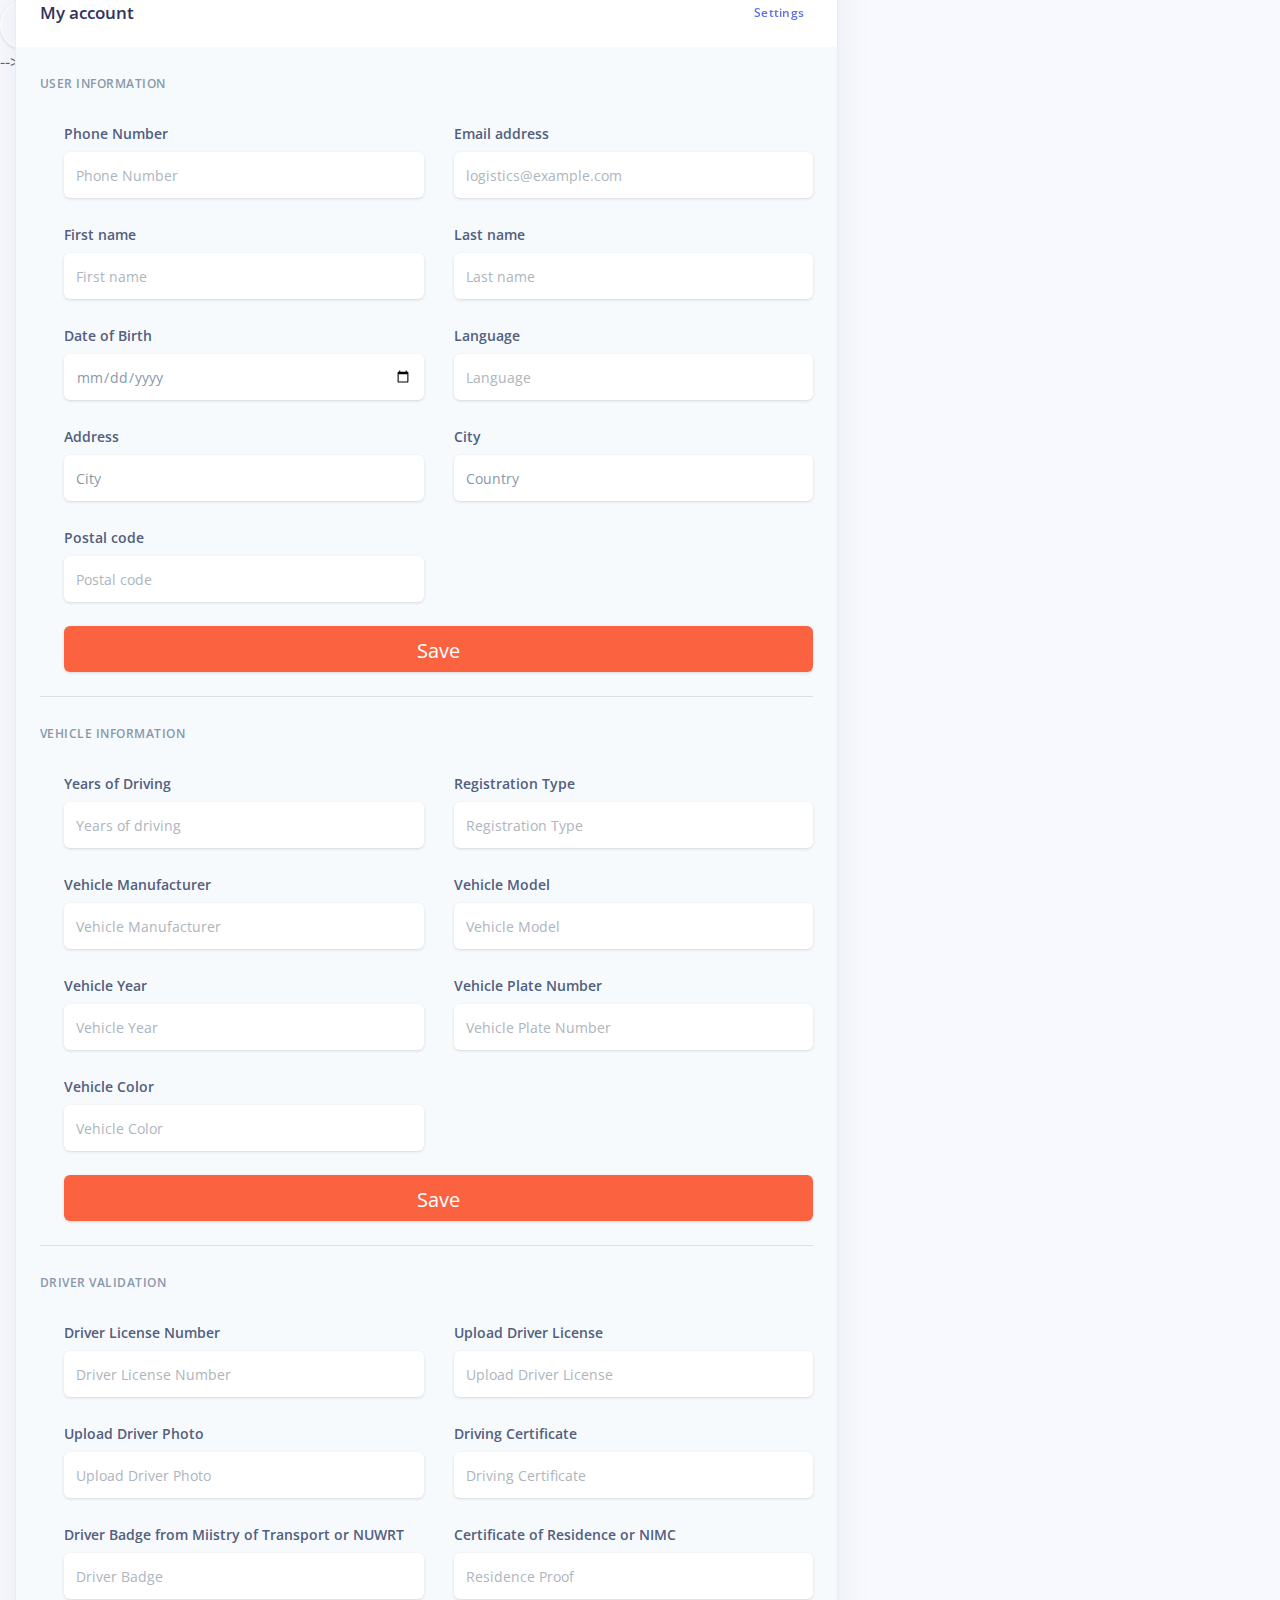
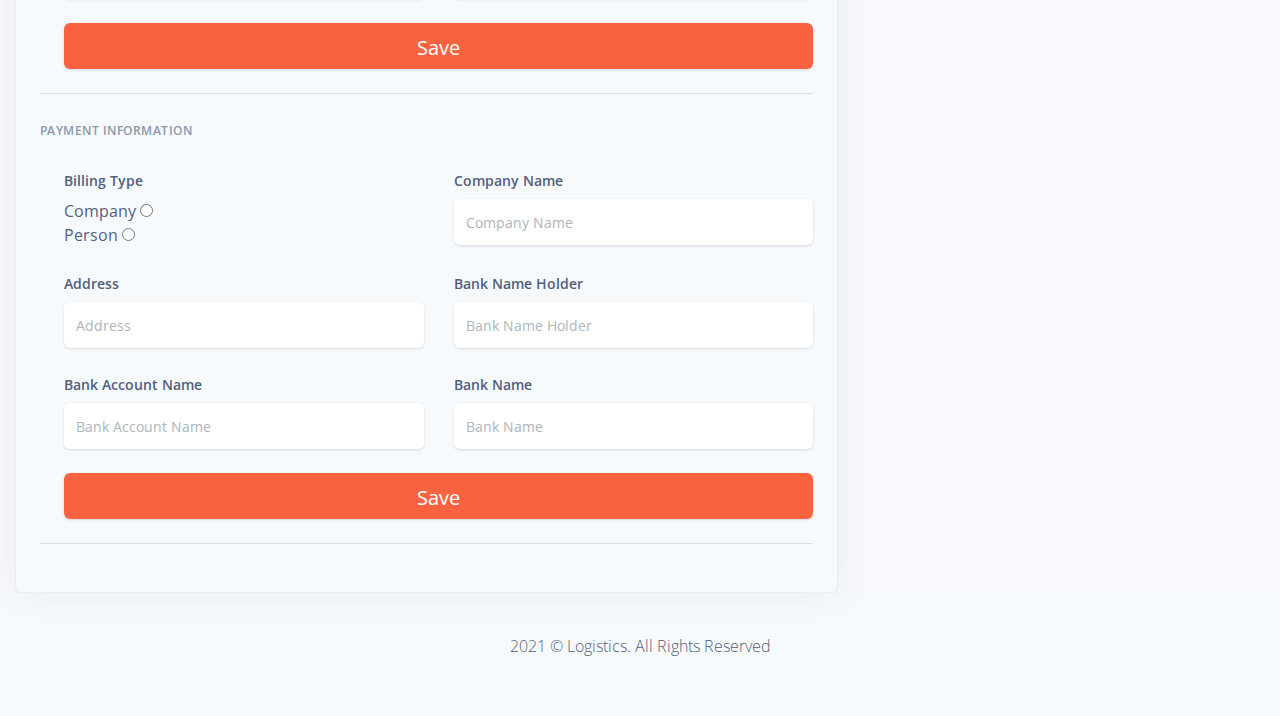
<file: Farm-logistics/Dash/index.html>
<!DOCTYPE html>
<html lang="en">
<head>
    <meta charset="UTF-8">
    <meta http-equiv="X-UA-Compatible" content="IE=edge">
    <meta name="viewport" content="width=
    , initial-scale=1.0">
    <link rel="stylesheet" href="style.css">
    <title>Document</title>
</head>
<link href="https://fonts.googleapis.com/css?family=Open+Sans:300,400,600,700" rel="stylesheet">

<body>
  <div class="main-content">
    <!-- Top navbar -->
    <!-- <nav class="navbar navbar-top navbar-expand-md navbar-dark" id="navbar-main">
      <div class="container-fluid">
        <!-- Brand -->
        <!-- <a class="h4 mb-0 text-white text-uppercase d-none d-lg-inline-block" href="https://www.creative-tim.com/product/argon-dashboard" target="_blank">User profile</a> -->
        <!-- Form -->
        <form class="navbar-search navbar-search-dark form-inline mr-3 d-none d-md-flex ml-lg-auto">
          <div class="form-group mb-0">
            <div class="input-group input-group-alternative">
              <div class="input-group-prepend">
                <span class="input-group-text"><i class="fas fa-search"></i></span>
              </div>
              <input class="form-control" placeholder="Search" type="text">
            </div>
          </div>
        </form>
        <!-- User -->
        <!-- <ul class="navbar-nav align-items-center d-none d-md-flex">
          <li class="nav-item dropdown">
            <a class="nav-link pr-0" href="#" role="button" data-toggle="dropdown" aria-haspopup="true" aria-expanded="false">
              <div class="media align-items-center">
                <span class="avatar avatar-sm rounded-circle">
                  <img alt="Image placeholder" src="https://demos.creative-tim.com/argon-dashboard/assets/img/theme/team-4.jpg">
                </span>
                <div class="media-body ml-2 d-none d-lg-block">
                  <span class="mb-0 text-sm  font-weight-bold">Jessica Jones</span>
                </div>
              </div>
            </a>
            <div class="dropdown-menu dropdown-menu-arrow dropdown-menu-right">
              <div class=" dropdown-header noti-title">
                <h6 class="text-overflow m-0">Welcome!</h6>
              </div>
              <a href="../examples/profile.html" class="dropdown-item">
                <i class="ni ni-single-02"></i>
                <span>My profile</span>
              </a>
              <a href="../examples/profile.html" class="dropdown-item">
                <i class="ni ni-settings-gear-65"></i>
                <span>Settings</span>
              </a>
              <a href="../examples/profile.html" class="dropdown-item">
                <i class="ni ni-calendar-grid-58"></i>
                <span>Activity</span>
              </a>
              <a href="../examples/profile.html" class="dropdown-item">
                <i class="ni ni-support-16"></i>
                <span>Support</span>
              </a>
              <div class="dropdown-divider"></div>
              <a href="#!" class="dropdown-item">
                <i class="ni ni-user-run"></i>
                <span>Logout</span>
              </a>
            </div>
          </li>
        </ul> -->
      </div>
    </nav> -->
    <!-- Header -->
    <!-- <div class="header pb-8 pt-5 pt-lg-8 d-flex align-items-center" style="min-height: 600px; background-image: url(https://raw.githack.com/creativetimofficial/argon-dashboard/master/assets/img/theme/profile-cover.jpg); background-size: cover; background-position: center top;"> -->
      <!-- Mask -->
      <!-- <span class="mask bg-gradient-default opacity-8"></span> -->
      <!-- Header container -->
      <!-- <div class="container-fluid d-flex align-items-center">
        <div class="row">
          <div class="col-lg-7 col-md-10">
            <h1 class="display-2 text-white">Hello Jesse</h1>
            <p class="text-white mt-0 mb-5">This is your profile page. You can see the progress you've made with your work and manage your projects or assigned tasks</p>
            <a href="#!" class="btn btn-info">Edit profile</a>
          </div>
        </div>
      </div>
    </div> -->
    <!-- Page content -->
    <div class="container-fluid mt--7">
      <div class="row">
        <!-- <div class="col-xl-4 order-xl-2 mb-5 mb-xl-0">
          <div class="card card-profile shadow">
            <div class="row justify-content-center">
              <div class="col-lg-3 order-lg-2">
                <div class="card-profile-image">
                  <a href="#">
                    <img src="https://demos.creative-tim.com/argon-dashboard/assets/img/theme/team-4.jpg" class="rounded-circle">
                  </a>
                </div>
              </div>
            </div>
            <div class="card-header text-center border-0 pt-8 pt-md-4 pb-0 pb-md-4">
              <div class="d-flex justify-content-between">
                <a href="#" class="btn btn-sm btn-info mr-4">Connect</a>
                <a href="#" class="btn btn-sm btn-default float-right">Message</a>
              </div>
            </div>
            <div class="card-body pt-0 pt-md-4">
              <div class="row">
                <div class="col">
                  <div class="card-profile-stats d-flex justify-content-center mt-md-5">
                    <div>
                      <span class="heading">22</span>
                      <span class="description">Friends</span>
                    </div>
                    <div>
                      <span class="heading">10</span>
                      <span class="description">Photos</span>
                    </div>
                    <div>
                      <span class="heading">89</span>
                      <span class="description">Comments</span>
                    </div>
                  </div>
                </div>
              </div>
              <div class="text-center">
                <h3>
                  Jessica Jones<span class="font-weight-light">, 27</span>
                </h3>
                <div class="h5 font-weight-300">
                  <i class="ni location_pin mr-2"></i>Bucharest, Romania
                </div>
                <div class="h5 mt-4">
                  <i class="ni business_briefcase-24 mr-2"></i>Solution Manager - Creative Tim Officer
                </div>
                <div>
                  <i class="ni education_hat mr-2"></i>University of Computer Science
                </div>
                <hr class="my-4">
                <p>Ryan — the name taken by Melbourne-raised, Brooklyn-based Nick Murphy — writes, performs and records all of his own music.</p>
                <a href="#">Show more</a>
              </div>
            </div>
          </div>
        </div> -->
        <div class="col-xl-8 order-xl-1">
          <div class="card bg-secondary shadow">
            <div class="card-header bg-white border-0">
              <div class="row align-items-center">
                <div class="col-8">
                  <h3 class="mb-0">My account</h3>
                </div>
                <div class="col-4 text-right">
                  <a href="#!" class="btn btn-sm btn-secondary">Settings</a>
                </div>
              </div>
            </div>
            <div class="card-body">
              <form>
                <h6 class="heading-small text-muted mb-4">User information</h6>
                <div class="pl-lg-4">
                  <div class="row">
                    <div class="col-lg-6">
                      <div class="form-group focused">
                        <label class="form-control-label" for="input-username">Phone Number</label>
                        <input type="text" id="input-username" class="form-control form-control-alternative" placeholder="Phone Number">
                      </div>
                    </div>
                    <div class="col-lg-6">
                      <div class="form-group">
                        <label class="form-control-label" for="input-email">Email address</label>
                        <input type="email" id="input-email" class="form-control form-control-alternative" placeholder="logistics@example.com">
                      </div>
                    </div>
                  </div>
                  <div class="row">
                    <div class="col-lg-6">
                      <div class="form-group focused">
                        <label class="form-control-label" for="input-first-name">First name</label>
                        <input type="text" id="input-first-name" class="form-control form-control-alternative" placeholder="First name">
                      </div>
                    </div>
                    <div class="col-lg-6">
                      <div class="form-group focused">
                        <label class="form-control-label" for="input-last-name">Last name</label>
                        <input type="text" id="input-last-name" class="form-control form-control-alternative" placeholder="Last name" >
                      </div>
                    </div>
                    <div class="col-lg-6">
                      <div class="form-group focused">
                        <label class="form-control-label" for="input-last-name">Date of Birth</label>
                        <input type="date" id="input-last-name" class="form-control form-control-alternative" placeholder="Date of Birth">
                      </div>
                    </div>
                    <div class="col-lg-6">
                      <div class="form-group focused">
                        <label class="form-control-label" for="input-last-name">Language</label>
                        <input type="text" id="input-last-name" class="form-control form-control-alternative" placeholder="Language" >
                      </div>
                    </div>
                    <div class="col-lg-6">
                      <div class="form-group focused">
                        <label class="form-control-label" for="input-city">Address</label>
                        <input type="text" id="input-city" class="form-control form-control-alternative" placeholder="City" value="City">
                      </div>
                    </div>
                    <div class="col-lg-6">
                      <div class="form-group focused">
                        <label class="form-control-label" for="input-country">City</label>
                        <input type="text" id="input-country" class="form-control form-control-alternative" placeholder="Country" value="Country">
                      </div>
                    </div>
                    <div class="col-lg-6">
                      <div class="form-group">
                        <label class="form-control-label" for="input-country">Postal code</label>
                        <input type="number" id="input-postal-code" class="form-control form-control-alternative" placeholder="Postal code">
                      </div>
                    </div>
                    
                  </div>
                  <div class="col-lg-12">
                    <div class="form-group focused">
                      <!-- <label class="form-control-label" for="input-last-name">Last name</label> -->
                      <input type="submit" id="input-save" class="form-control form-control-alternative" placeholder="Save" value="Save">
                    </div>
                  </div>
                </div>
                <hr class="my-4">
                <!-- Address -->
                <h6 class="heading-small text-muted mb-4">Vehicle information</h6>
                <div class="pl-lg-4">
                  <div class="row">
                    <div class="col-lg-6">
                      <div class="form-group">
                        <label class="form-control-label" for="input-country">Years of Driving</label>
                        <input type="number" id="input-postal-code" class="form-control form-control-alternative" placeholder="Years of driving">
                      </div>
                    </div>
                    <div class="col-lg-6">
                      <div class="form-group">
                        <label class="form-control-label" for="input-country">Registration Type</label>
                        <input type="text" id="input-postal-code" class="form-control form-control-alternative" placeholder="Registration Type">
                      </div>
                    </div>
                    <div class="col-lg-6">
                      <div class="form-group">
                        <label class="form-control-label" for="input-country">Vehicle Manufacturer</label>
                        <input type="text" id="input-postal-code" class="form-control form-control-alternative" placeholder="Vehicle Manufacturer">
                      </div>
                    </div>
                    <div class="col-lg-6">
                      <div class="form-group">
                        <label class="form-control-label" for="input-country">Vehicle Model</label>
                        <input type="text" id="input-postal-code" class="form-control form-control-alternative" placeholder="Vehicle Model">
                      </div>
                    </div>
                    <div class="col-lg-6">
                      <div class="form-group">
                        <label class="form-control-label" for="input-country">Vehicle Year</label>
                        <input type="text" id="input-postal-code" class="form-control form-control-alternative" placeholder="Vehicle Year">
                      </div>
                    </div>
                    <div class="col-lg-6">
                      <div class="form-group">
                        <label class="form-control-label" for="input-country">Vehicle Plate Number</label>
                        <input type="text" id="input-postal-code" class="form-control form-control-alternative" placeholder="Vehicle Plate Number">
                      </div>
                    </div>
                    <div class="col-lg-6">
                      <div class="form-group">
                        <label class="form-control-label" for="input-country">Vehicle Color</label>
                        <input type="text" id="input-postal-code" class="form-control form-control-alternative" placeholder="Vehicle Color">
                      </div>
                    </div>
                  </div>
                  <div class="col-lg-12">
                      <div class="form-group focused">
                        <!-- <label class="form-control-label" for="input-last-name">Last name</label> -->
                        <input type="submit" id="input-save" class="form-control form-control-alternative" placeholder="Save" value="Save">
                      </div>
                    </div>
                </div>
                <hr class="my-4">
                <h6 class="heading-small text-muted mb-4">Driver Validation</h6>
                <div class="pl-lg-4">
                  <div class="row">
                    <div class="col-lg-6">
                      <div class="form-group">
                        <label class="form-control-label" for="input-country">Driver License Number</label>
                        <input type="number" id="input-postal-code" class="form-control form-control-alternative" placeholder="Driver License Number">
                      </div>
                    </div>
                    <div class="col-lg-6">
                      <div class="form-group">
                        <label class="form-control-label" for="input-country">Upload Driver License</label>
                        <input type="text" id="input-postal-code" class="form-control form-control-alternative" placeholder="Upload Driver License">
                      </div>
                    </div>
                    <div class="col-lg-6">
                      <div class="form-group">
                        <label class="form-control-label" for="input-country">Upload Driver Photo</label>
                        <input type="text" id="input-postal-code" class="form-control form-control-alternative" placeholder="Upload Driver Photo">
                      </div>
                    </div>
                    <div class="col-lg-6">
                      <div class="form-group">
                        <label class="form-control-label" for="input-country">Driving Certificate</label>
                        <input type="text" id="input-postal-code" class="form-control form-control-alternative" placeholder="Driving Certificate">
                      </div>
                    </div>
                    <div class="col-lg-6">
                      <div class="form-group">
                        <label class="form-control-label" for="input-country">Driver Badge from Miistry of Transport or NUWRT</label>
                        <input type="text" id="input-postal-code" class="form-control form-control-alternative" placeholder="Driver Badge">
                      </div>
                    </div>
                    <div class="col-lg-6">
                      <div class="form-group">
                        <label class="form-control-label" for="input-country">Certificate of Residence or NIMC</label>
                        <input type="text" id="input-postal-code" class="form-control form-control-alternative" placeholder="Residence Proof">
                      </div>
                    </div> 
                  </div>
                  <div class="col-lg-12">
                      <div class="form-group focused">
                        <!-- <label class="form-control-label" for="input-last-name">Last name</label> -->
                        <input type="submit" id="input-save" class="form-control form-control-alternative" placeholder="Save" value="Save">
                      </div>
                    </div>
                </div>
                <hr class="my-4">
                <h6 class="heading-small text-muted mb-4">Payment Information</h6>
                <div class="pl-lg-4">
                  <div class="row">
                    <div class="col-lg-6">
                      <div class="form-group">
                        <label class="form-control-label" for="input-country">Billing Type</label><br>
                        Company  <input type="radio" id="input-postal-code"  placeholder="Company"> <br>
                        Person  <input type="radio" id="input-postal-code"  placeholder="Person">
                      </div>
                    </div>
                    <div class="col-lg-6">
                      <div class="form-group">
                        <label class="form-control-label" for="input-country">Company Name</label>
                        <input type="text" id="input-postal-code" class="form-control form-control-alternative" placeholder="Company Name">
                      </div>
                    </div>
                    <div class="col-lg-6">
                      <div class="form-group">
                        <label class="form-control-label" for="input-country">Address</label>
                        <input type="text" id="input-postal-code" class="form-control form-control-alternative" placeholder="Address">
                      </div>
                    </div>
                    <div class="col-lg-6">
                      <div class="form-group">
                        <label class="form-control-label" for="input-country">Bank Name Holder</label>
                        <input type="text" id="input-postal-code" class="form-control form-control-alternative" placeholder="Bank Name Holder">
                      </div>
                    </div>
                    <div class="col-lg-6">
                      <div class="form-group">
                        <label class="form-control-label" for="input-country">Bank Account Name</label>
                        <input type="text" id="input-postal-code" class="form-control form-control-alternative" placeholder="Bank Account Name">
                      </div>
                    </div>
                    <div class="col-lg-6">
                      <div class="form-group">
                        <label class="form-control-label" for="input-country">Bank Name</label>
                        <input type="text" id="input-postal-code" class="form-control form-control-alternative" placeholder="Bank Name">
                      </div>
                    </div> 
                  </div>
                  <div class="col-lg-12">
                      <div class="form-group focused">
                        <!-- <label class="form-control-label" for="input-last-name">Last name</label> -->
                        <input type="submit" id="input-save" class="form-control form-control-alternative" placeholder="Save" value="Save">
                      </div>
                    </div>
                </div>
                <hr class="my-4">
                <!-- Description -->
                
              </form>
            </div>
          </div>
        </div>
      </div>
    </div>
  </div>
  <footer class="footer">
    <div class="row align-items-center justify-content-xl-between">
      <div class="col-xl-6 m-auto text-center">
        <div class="copyright">
          <p>2021 &copy; Logistics. All Rights Reserved</p>
        </div>
      </div>
    </div>
  </footer>
</body>
</html>
</file>
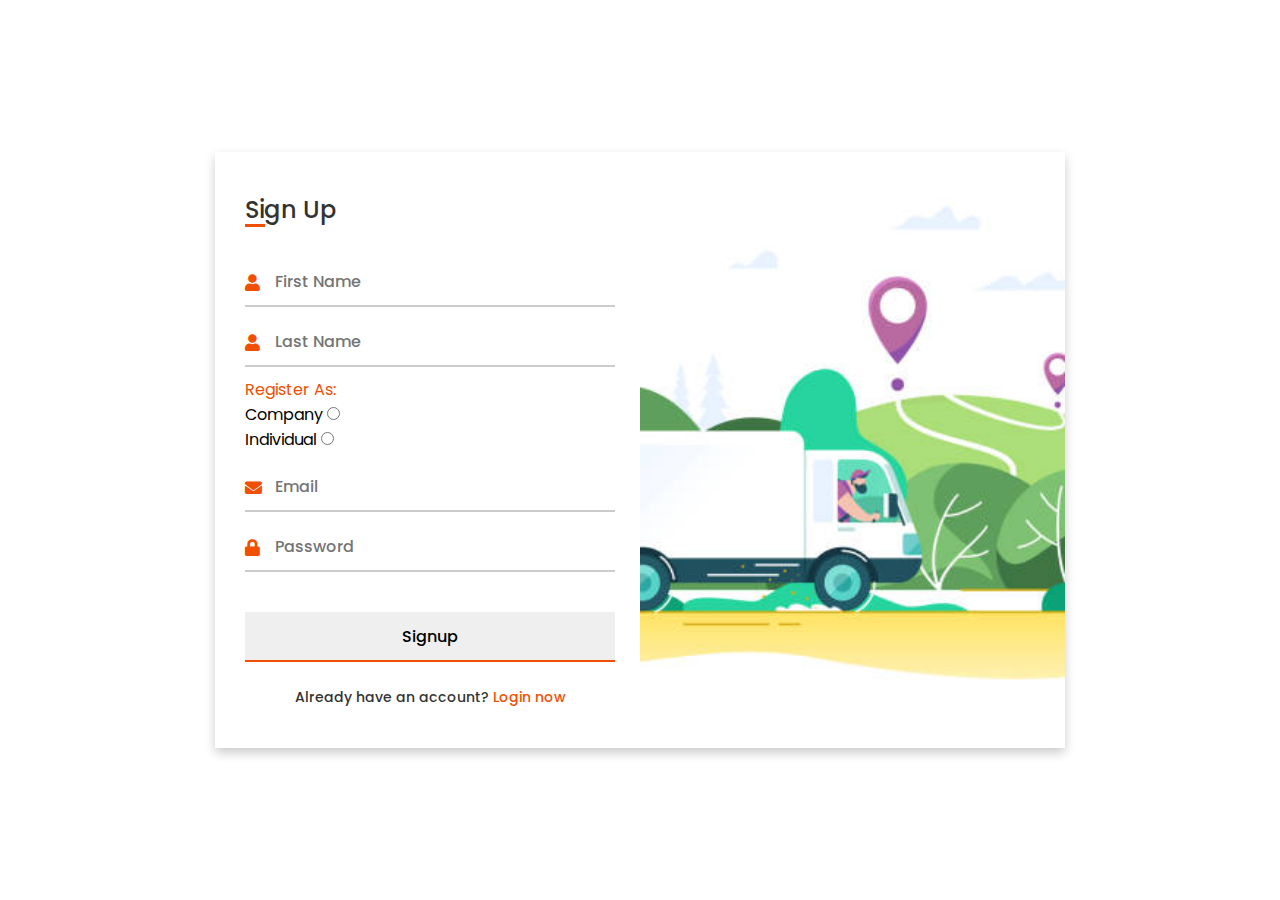
<file: Farm-logistics/SignUp/index.html>
<!DOCTYPE html>
<!-- Created by CodingLab |www.youtube.com/c/CodingLabYT-->
<html lang="en" dir="ltr">
  <head>
    <meta charset="UTF-8">
    <!--<title> Login and Registration Form in HTML & CSS | CodingLab </title>-->
    <link rel="stylesheet" href="style.css">
    <!-- Fontawesome CDN Link -->
    <link rel="stylesheet" href="https://cdnjs.cloudflare.com/ajax/libs/font-awesome/5.15.3/css/all.min.css">
    <meta name="viewport" content="width=device-width, initial-scale=1.0">
   </head>
<body>
  <div class="container">
    <input type="checkbox" id="flip"> 
    
    <div class="cover">
      <div class="front"> 
        <div class="text">
          <img src="../truck1.jpg" alt=""> 
        </div>
      </div>
      <div class="back">  
        <div class="text">
          <img  src="../truck.jpg" alt=""> 
        </div>
      </div>
    </div>  

    <div class="forms">
      <div class="form-content">
        <div class="signup-form">
          <div class="title">Sign Up</div>
          <form action="../profile.html">
            <div class="input-boxes">
              <div class="input-box">
                <i class="fas fa-user"></i>
                <input type="text" placeholder="First Name" required>
              </div>
              <div class="input-box">
                <i class="fas fa-user"></i>
                <input type="text" placeholder="Last Name" required>
              </div>
              <div>
               <label class="form-control-label" for="input-country">Register As:</label><br>
                Company  <input type="radio" id="input-postal-code"  placeholder="Company"> <br>
                Individual  <input type="radio" id="input-postal-code"  placeholder="Person">
              </div>
              <div class="input-box">
                <i class="fas fa-envelope"></i>
                <input type="email" placeholder="Email" required>
              </div>
              <div class="input-box">
                <i class="fas fa-lock"></i>
                <input type="password" placeholder="Password" required>
              </div>
              <div class="input-box button">
                <!-- <i class="fas fa-lock"></i> -->
                <input type="submit" placeholder="SignUp" value="Signup">
              </div>
              <!-- <a href="../SignIn/index.html" class="button input-box">
                SignUp
              </a> -->
              <div class="text sign-up-text">Already have an account? <a href="../SignIn/index.html"><label for="flip">Login now</label></a> </div>
            </div>
          </form>
        </div>
        <div class="login-form">
          <div class="title">Login</div>
          <!-- <p>Login to manage your account</p> -->
          <form action="../profile.html">
            <div class="input-boxes">
              <div class="input-box">
                <i class="fas fa-envelope"></i>
                <input type="email" placeholder="Email" required>
              </div>
              <div class="input-box">
                <i class="fas fa-lock"></i>
                <input type="password" placeholder="Password" required>
              </div>
              <div class="text"><a href="#">Forgot password?</a></div>
              <div class="input-box button">
                <!-- <i class="fas fa-lock"></i> -->
                <input type="submit" placeholder="Login" value="Login">
              </div>
              <!-- <a href="../Dashboard/index.html" class="button input-box">
                Login
              </a> -->
              <div class="text sign-up-text">Don't have an account? <a href="../SignUp/index.html"><label for="flip">Sigup now</label></a></div>
            </div>
          </form>
        </div>
      </div>
    </div>
  </div>
</body>
</html>
</file>
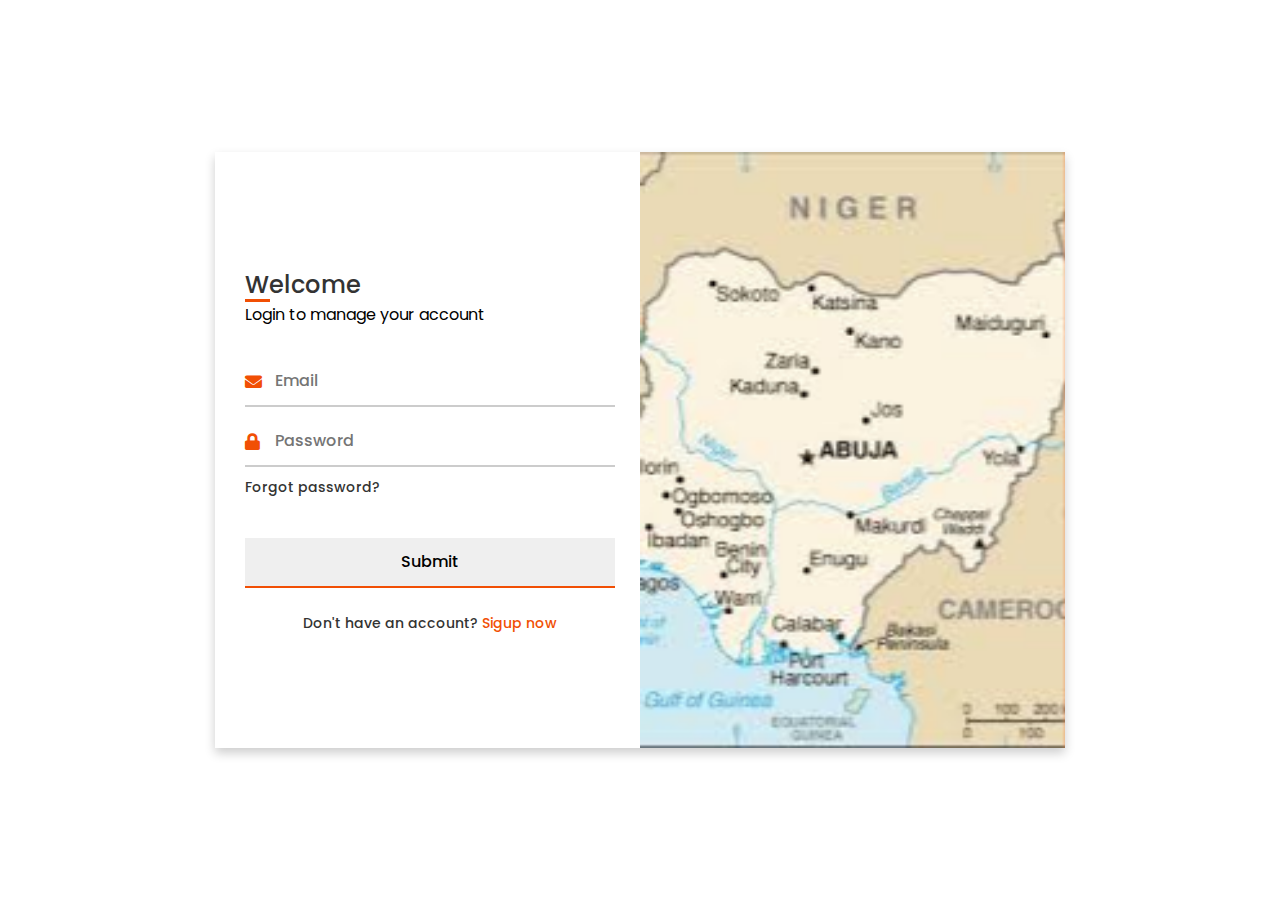
<file: Trash/SignIn/index.html>
<!DOCTYPE html>
<!-- Created by CodingLab |www.youtube.com/c/CodingLabYT-->
<html lang="en" dir="ltr">
  <head>
    <meta charset="UTF-8">
    <!--<title> Login and Registration Form in HTML & CSS | CodingLab </title>-->
    <link rel="stylesheet" href="style.css">
    <!-- Fontawesome CDN Link -->
    <link rel="stylesheet" href="https://cdnjs.cloudflare.com/ajax/libs/font-awesome/5.15.3/css/all.min.css">
    <meta name="viewport" content="width=device-width, initial-scale=1.0">
   </head>
<body>
  <div class="container">
    <input type="checkbox" id="flip">
    <div class="cover">
      <div class="front"> 
        <div class="text">
          <img src="../images (1).jpeg" alt=""> 
        </div>
      </div>
      <div class="back"> 
        
        <div class="text">
          <img class="backImg" src="../images.jpeg" alt=""> 
        </div>
      </div>
    </div>
    <div class="forms">
      <div class="form-content">
        <div class="login-form">
          <div class="title">Welcome</div>
          <p>Login to manage your account</p>
          <form action="../Dash/index.html">
            <div class="input-boxes">
              <div class="input-box">
                <i class="fas fa-envelope"></i>
                <input type="email" placeholder="Email" required>
              </div>
              <div class="input-box">
                <i class="fas fa-lock"></i>
                <input type="password" placeholder="Password" required>
              </div>
              <div class="text"><a href="#">Forgot password?</a></div>
                <div class="input-box button">
                <!-- <i class="fas fa-lock"></i> -->
                <input type="submit" placeholder="Login">
              </div>
              <!-- <a href="../Dashboard/index.html" class="button input-box">
                Login
              </a> -->
              <div class="text sign-up-text">Don't have an account? <a href="../SignUp/index.html"><label for="flip">Sigup now</label></a> </div>
            </div>
          </form>
        </div>
        <div class="signup-form">
          <div class="title">Get Started</div>
          <form action="../SignIn/index.html">
            <div class="input-boxes">
              <div class="input-box">
                <i class="fas fa-user"></i>
                <input type="text" placeholder="First Name" required>
              </div>
              <div class="input-box">
                <i class="fas fa-user"></i>
                <input type="text" placeholder="Last Name" required>
              </div>
              <div>
                <label class="form-control-label" for="input-country">Register As:</label><br>
                 Company  <input type="radio" id="input-postal-code"  placeholder="Company"> <br>
                 Person  <input type="radio" id="input-postal-code"  placeholder="Person">
               </div>
              <div class="input-box">
                <i class="fas fa-envelope"></i>
                <input type="email" placeholder="Email" required>
              </div>
              <div class="input-box">
                <i class="fas fa-lock"></i>
                <input type="password" placeholder="Password" required>
              </div>
              <div class="input-box button">
                <!-- <i class="fas fa-lock"></i> -->
                <input type="submit" placeholder="SignUp">
              </div>
              <!-- <a href="../SignIn/index.html" class="button input-box">
                SignUp
              </a> -->
              <div class="text sign-up-text">Already have an account? <a href="../SignIn/index.html"><label for="flip">Login now</label></a> </div>
            </div>
          </form>
        </div>
        
      </div>
    </div>
  </div>
</body>
</html>
</file>
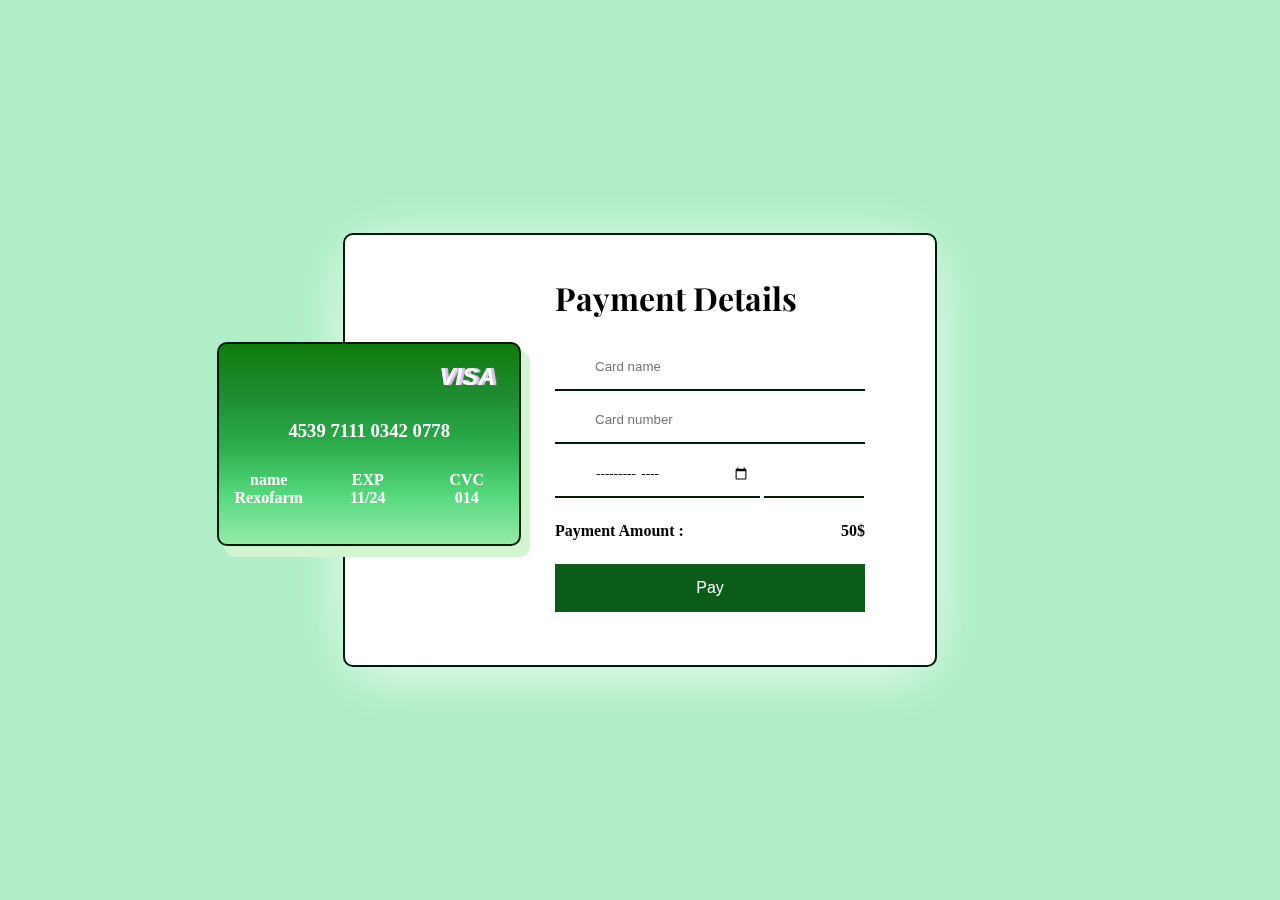
<file: Farm-logistics/Request/checkout.html>
<!DOCTYPE html>
<html lang="en">
<head>
    <meta charset="UTF-8">
    <meta http-equiv="X-UA-Compatible" content="IE=edge">
    <meta name="viewport" content="width=device-width, initial-scale=1.0">
    <link rel="stylesheet" href="checkout.css">
    <title>Checkout</title>
</head>
<body>
    <div class="wrapper">
        <div class="card">  
          <h2 class="visa">VISA</h2>
          <h3 class="num">4539  7111  0342  0778</h3>
      
            <h4>name</br>Rexofarm</h4>
            <h4>EXP</br>11/24</h4>
            <h4>CVC</br>014</h4>
      
        </div>
        <div class="main">
          <div class="content">
            <h1>Payment Details</h1>
            <form action="../profile.html" > 
              
           <!--   <label>Name</label>-->
              <input id="name" type="name" placeholder="Card name">
              
             <!-- <label>Card Number</label>-->
              <input type="text" placeholder="Card number">
              
            <!--  <label>Expiration Date</label>-->
              <input type="month" >
              <input type="user" >
              <div class="payment">
                <h4>Payment Amount :<div class ="amount"> 50$</div></h4> 
                <button>Pay</button>
                </div>
            </div>
              
            </form>
           
        </div>
      </div>
</body>
</html>
</file>
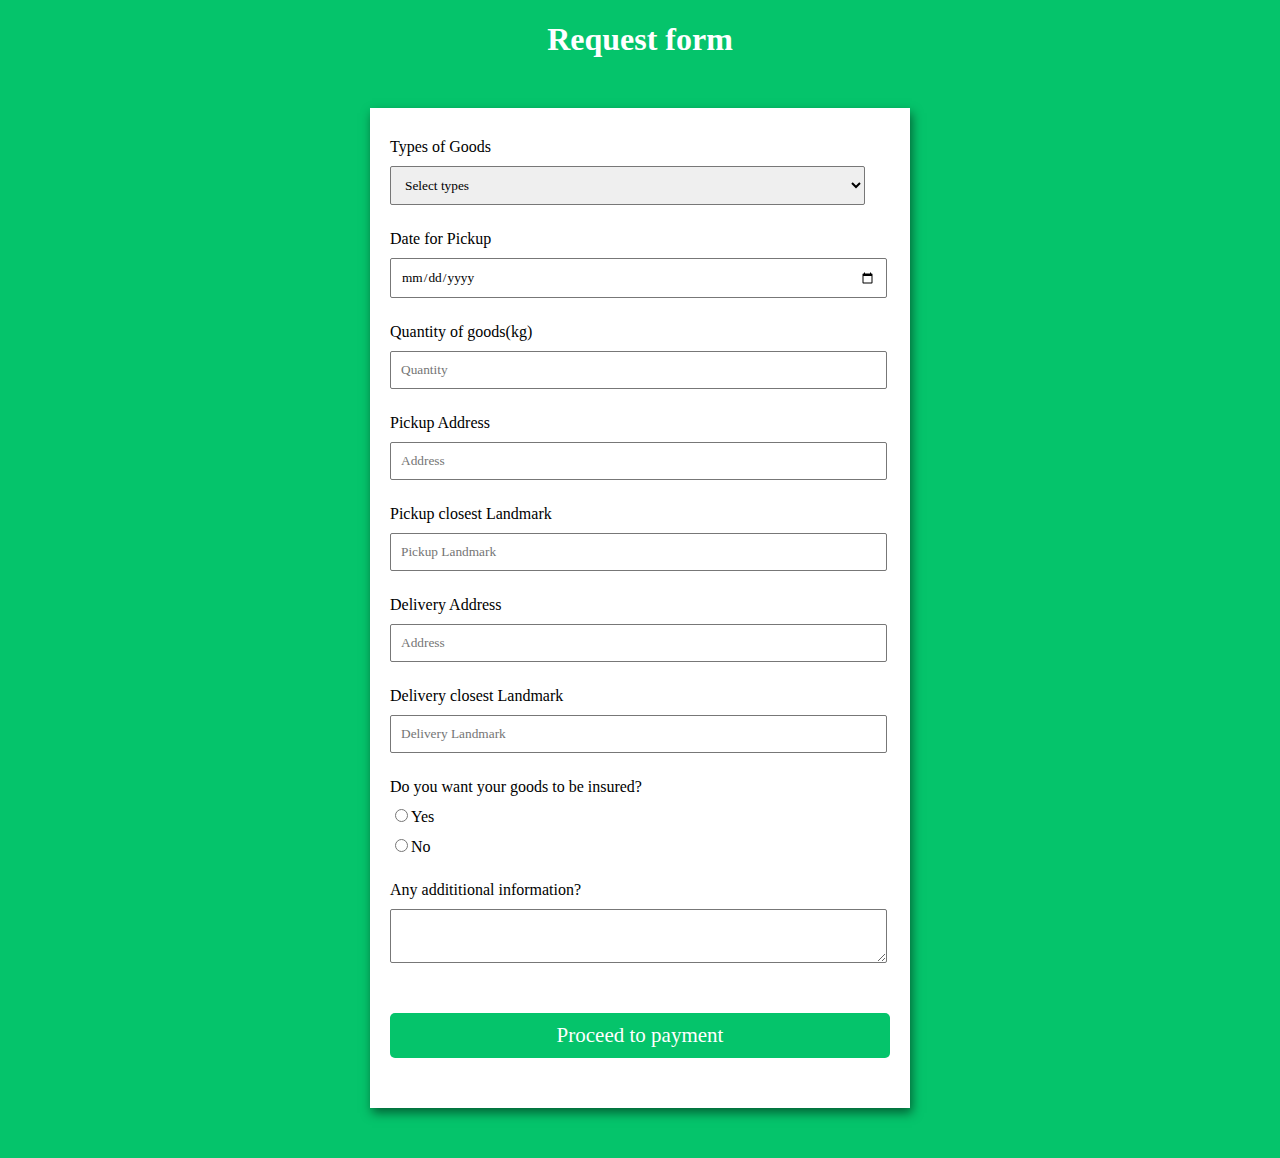
<file: Farm-logistics/Request/requestForm.html>
<!DOCTYPE html>
<html lang="en">

<head>
	<meta charset="UTF-8">
	<meta http-equiv="X-UA-Compatible" content="IE=edge">
	<meta name="viewport" content=
		"width=device-width, initial-scale=1.0">
		<link rel="stylesheet" href="requestForm.css">
	<title>
		Request Form
	</title> 
</head>

<body>
	<h1>Request form</h1>

	<!-- Create Form -->
	<form id="form" action="checkout.html">

		<div class="form-control">
			<label for="role" id="label-role">
				Types of Goods 
			</label>
			
			<!-- Dropdown options -->
			<select name="role" id="role" required>
				<option value="student">Select types</option>
				<option value="intern">Frozen Food</option>
				<option value="professional">
					Frozen Food
				</option>
				<option value="other">Other</option>
			</select>
		</div>

	 

		<div class="form-control">
			<label for="age" id="label-age">
				Date for Pickup
			</label>

			<!-- Input Type Text -->
			<input type="date"
				id="age"
				placeholder="Pickup Date" required/>
		</div>

		<div class="form-control">
			<label for="age" id="label-age">
				Quantity of goods(kg)
			</label>

			<!-- Input Type Text -->
			<input type="text"
				id="age"
				placeholder="Quantity" required/>
		</div>

		<div class="form-control">
			<label for="age" id="label-age">
				Pickup Address
			</label>

			<!-- Input Type Text -->
			<input type="text"
				id="age"
				placeholder="Address" required/>
		</div>

		<div class="form-control">
			<label for="age" id="label-age">
				Pickup closest Landmark
			</label>

			<!-- Input Type Text -->
			<input type="text"
				id="age"
				placeholder="Pickup Landmark" required />
		</div>

		<div class="form-control">
			<label for="age" id="label-age">
				Delivery Address
			</label>

			<!-- Input Type Text -->
			<input type="text"
				id="age"
				placeholder="Address" required/>
		</div>
		 
		<div class="form-control">
			<label for="age" id="label-age">
				Delivery closest Landmark
			</label>

			<!-- Input Type Text -->
			<input type="text"
				id="age"
				placeholder="Delivery Landmark" required/>
		</div>
 

		<div class="form-control">
			<label>
				Do you want your goods to be insured?
			</label>

			<!-- Input Type Radio Button -->
			<label for="recommed-1">
				<input type="radio"
					id="recommed-1"
					name="recommed">Yes</input>
			</label>
			<label for="recommed-2">
				<input type="radio"
					id="recommed-2"
					name="recommed">No</input>
			</label> 
		</div>

		 

		<div class="form-control">
			<label for="comment">
				Any addititional information?
			</label>

			<!-- multi-line text input control -->
			<textarea name="comment" id="comment"
				placeholder="Enter your text here">
			</textarea>
		</div>

		<!-- Multi-line Text Input Control -->
		<button type="submit" value="submit">
			Proceed to payment
		</button>
	</form>
</body>

</html>
</file>
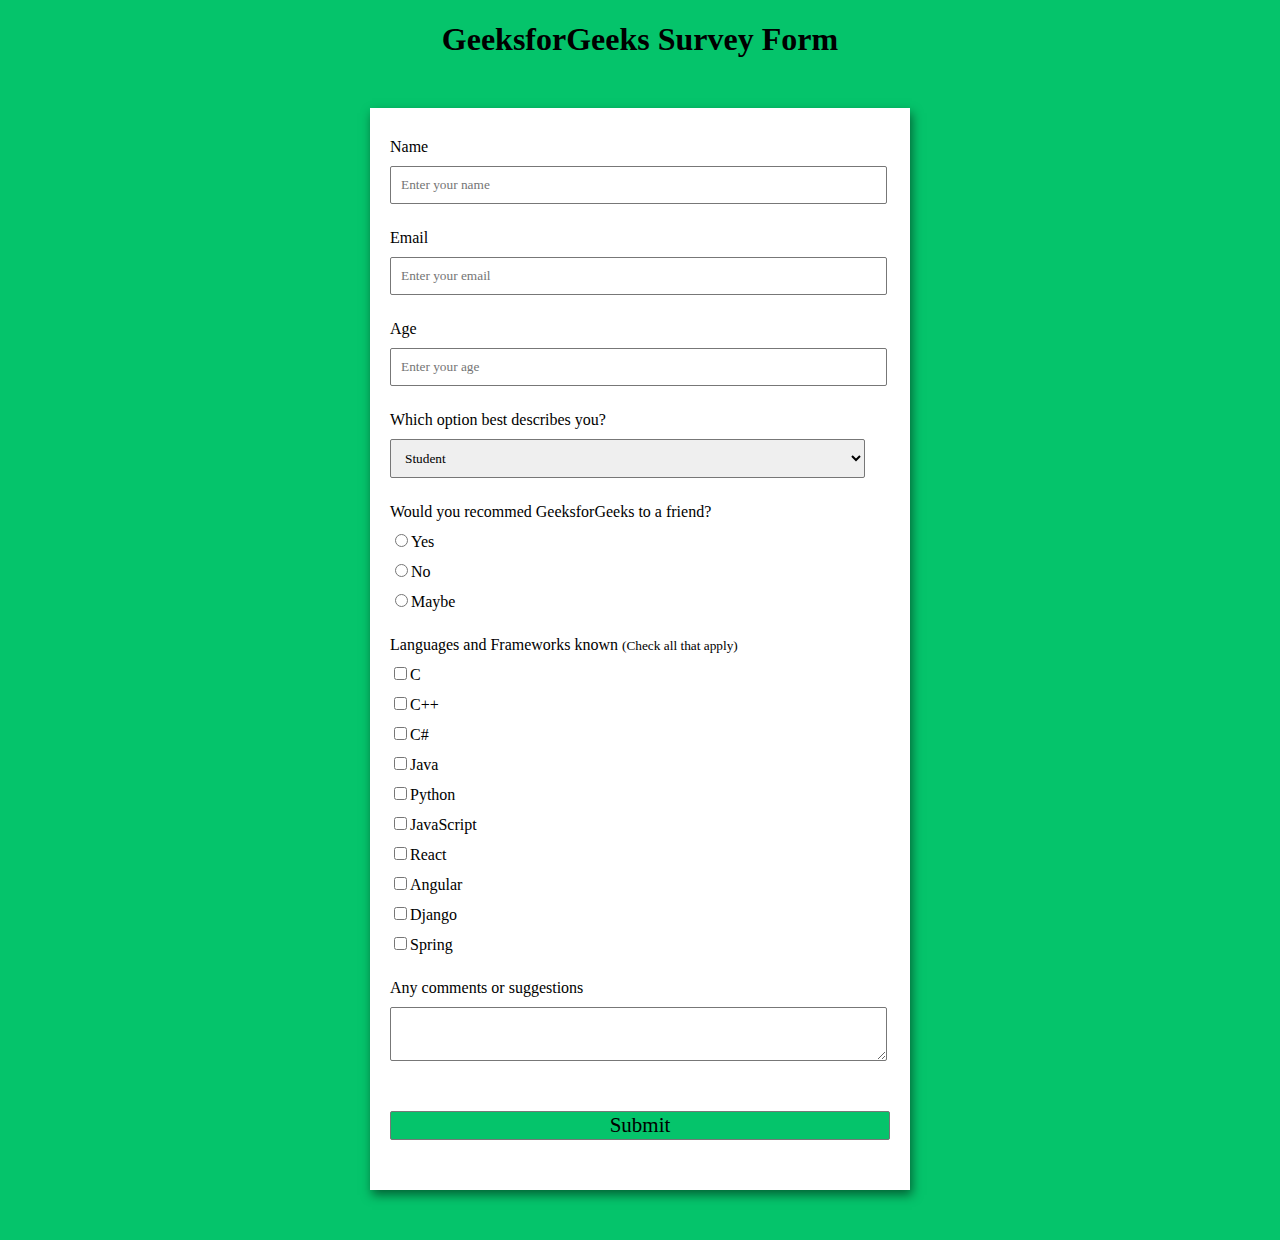
<file: Farm-logistics/SignUp/requestForm.html>
<!DOCTYPE html>
<html lang="en">

<head>
	<meta charset="UTF-8">
	<meta http-equiv="X-UA-Compatible" content="IE=edge">
	<meta name="viewport" content=
		"width=device-width, initial-scale=1.0">
		<link rel="stylesheet" href="requestForm.css">
	<title>
		Build a Survey Form using HTML and CSS
	</title> 
</head>

<body>
	<h1>GeeksforGeeks Survey Form</h1>

	<!-- Create Form -->
	<form id="form">

		<!-- Details -->
		<div class="form-control">
			<label for="name" id="label-name">
				Name
			</label>

			<!-- Input Type Text -->
			<input type="text"
				id="name"
				placeholder="Enter your name" />
		</div>

		<div class="form-control">
			<label for="email" id="label-email">
				Email
			</label>

			<!-- Input Type Email-->
			<input type="email"
				id="email"
				placeholder="Enter your email" />
		</div>

		<div class="form-control">
			<label for="age" id="label-age">
				Age
			</label>

			<!-- Input Type Text -->
			<input type="text"
				id="age"
				placeholder="Enter your age" />
		</div>

		<div class="form-control">
			<label for="role" id="label-role">
				Which option best describes you?
			</label>
			
			<!-- Dropdown options -->
			<select name="role" id="role">
				<option value="student">Student</option>
				<option value="intern">Intern</option>
				<option value="professional">
					Professional
				</option>
				<option value="other">Other</option>
			</select>
		</div>

		<div class="form-control">
			<label>
				Would you recommed GeeksforGeeks
				to a friend?
			</label>

			<!-- Input Type Radio Button -->
			<label for="recommed-1">
				<input type="radio"
					id="recommed-1"
					name="recommed">Yes</input>
			</label>
			<label for="recommed-2">
				<input type="radio"
					id="recommed-2"
					name="recommed">No</input>
			</label>
			<label for="recommed-3">
				<input type="radio"
					id="recommed-3"
					name="recommed">Maybe</input>
			</label>
		</div>

		<div class="form-control">
			<label>Languages and Frameworks known
				<small>(Check all that apply)</small>
			</label>
			<!-- Input Type Checkbox -->
			<label for="inp-1">
				<input type="checkbox"
					name="inp">C</input></label>
			<label for="inp-2">
				<input type="checkbox"
					name="inp">C++</input></label>
			<label for="inp-3">
				<input type="checkbox"
					name="inp">C#</input></label>
			<label for="inp-4">
				<input type="checkbox"
					name="inp">Java</input></label>
			<label for="inp-5">
				<input type="checkbox"
					name="inp">Python</input></label>
			<label for="inp-6">
				<input type="checkbox"
					name="inp">JavaScript</input></label>
			<label for="inp-7">
				<input type="checkbox"
					name="inp">React</input></label>
			<label for="inp-7">
				<input type="checkbox"
					name="inp">Angular</input></label>
			<label for="inp-7">
				<input type="checkbox"
					name="inp">Django</input></label>
			<label for="inp-7">
				<input type="checkbox"
					name="inp">Spring</input></label>
		</div>

		<div class="form-control">
			<label for="comment">
				Any comments or suggestions
			</label>

			<!-- multi-line text input control -->
			<textarea name="comment" id="comment"
				placeholder="Enter your comment here">
			</textarea>
		</div>

		<!-- Multi-line Text Input Control -->
		<button type="submit" value="submit">
			Submit
		</button>
	</form>
</body>

</html>
</file>
<file: Farm-logistics/Dash/style.css>
:root {
  --blue: #5e72e4;
  --indigo: #5603ad;
  --purple: #8965e0;
  --pink: #f3a4b5;
  --red: #f5365c;
  --orange: #fb6340;
  --yellow: #ffd600;
  --green: #2dce89;
  --teal: #11cdef;
  --cyan: #2bffc6;
  --white: #fff;
  --gray: #8898aa;
  --gray-dark: #32325d;
  --light: #ced4da;
  --lighter: #e9ecef;
  --primary: #5e72e4;
  --secondary: #f7fafc;
  --success: #2dce89;
  --info: #11cdef;
  --warning: #fb6340;
  --danger: #f5365c;
  --light: #adb5bd;
  --dark: #212529;
  --default: #172b4d;
  --white: #fff;
  --neutral: #fff;
  --darker: black;
  --breakpoint-xs: 0;
  --breakpoint-sm: 576px;
  --breakpoint-md: 768px;
  --breakpoint-lg: 992px;
  --breakpoint-xl: 1200px;
  --font-family-sans-serif: Open Sans, sans-serif;
  --font-family-monospace: SFMono-Regular, Menlo, Monaco, Consolas, 'Liberation Mono', 'Courier New', monospace;
}

*,
*::before,
*::after {
  box-sizing: border-box;
}

html {
  font-family: sans-serif;
  line-height: 1.15;
  -webkit-text-size-adjust: 100%;
  -ms-text-size-adjust: 100%;
  -ms-overflow-style: scrollbar;
  -webkit-tap-highlight-color: rgba(0, 0, 0, 0);
}

@-ms-viewport {
  width: device-width;
}

figcaption,
footer,
header,
main,
nav,
section {
  display: block;
}

body {
  font-family: Open Sans, sans-serif;
  font-size: 1rem;
  font-weight: 400;
  line-height: 1.5;
  margin: 0;
  text-align: left;
  color: #525f7f;
  background-color: #f8f9fe;
}

[tabindex='-1']:focus {
  outline: 0 !important;
}

hr {
  overflow: visible;
  box-sizing: content-box;
  height: 0;
}

h1,
h3,
h4,
h5,
h6 {
  margin-top: 0;
  margin-bottom: .5rem;
}

p {
  margin-top: 0;
  margin-bottom: 1rem;
}

address {
  font-style: normal;
  line-height: inherit;
  margin-bottom: 1rem;
}

ul {
  margin-top: 0;
  margin-bottom: 1rem;
}

ul ul {
  margin-bottom: 0;
}

dfn {
  font-style: italic;
}

strong {
  font-weight: bolder;
}

a {
  text-decoration: none;
  color: #5e72e4;
  background-color: transparent;
  -webkit-text-decoration-skip: objects;
}

a:hover {
  text-decoration: none;
  color: #233dd2;
}

a:not([href]):not([tabindex]) {
  text-decoration: none;
  color: inherit;
}

a:not([href]):not([tabindex]):hover,
a:not([href]):not([tabindex]):focus {
  text-decoration: none;
  color: inherit;
}

a:not([href]):not([tabindex]):focus {
  outline: 0;
}

code {
  font-family: SFMono-Regular, Menlo, Monaco, Consolas, 'Liberation Mono', 'Courier New', monospace;
  font-size: 1em;
}

img {
  vertical-align: middle;
  border-style: none;
}

caption {
  padding-top: 1rem;
  padding-bottom: 1rem;
  caption-side: bottom;
  text-align: left;
  color: #8898aa;
}

label {
  display: inline-block;
  margin-bottom: .5rem;
}

button {
  border-radius: 0;
}

button:focus {
  outline: 1px dotted;
  outline: 5px auto -webkit-focus-ring-color;
}

input,
button,
textarea {
  font-family: inherit;
  font-size: inherit;
  line-height: inherit;
  margin: 0;
}

button,
input {
  overflow: visible;
}

button {
  text-transform: none;
}

button,
html [type='button'],
[type='reset'],
[type='submit'] {
  -webkit-appearance: button;
}

button::-moz-focus-inner,
[type='button']::-moz-focus-inner,
[type='reset']::-moz-focus-inner,
[type='submit']::-moz-focus-inner {
  padding: 0;
  border-style: none;
}

input[type='radio'],
input[type='checkbox'] {
  box-sizing: border-box;
  padding: 0;
}

input[type='date'],
input[type='time'],
input[type='datetime-local'],
input[type='month'] {
  -webkit-appearance: listbox;
}

textarea {
  overflow: auto;
  resize: vertical;
}

legend {
  font-size: 1.5rem;
  line-height: inherit;
  display: block;
  width: 100%;
  max-width: 100%;
  margin-bottom: .5rem;
  padding: 0;
  white-space: normal;
  color: inherit;
}

progress {
  vertical-align: baseline;
}

[type='number']::-webkit-inner-spin-button,
[type='number']::-webkit-outer-spin-button {
  height: auto;
}

[type='search'] {
  outline-offset: -2px;
  -webkit-appearance: none;
}

[type='search']::-webkit-search-cancel-button,
[type='search']::-webkit-search-decoration {
  -webkit-appearance: none;
}

::-webkit-file-upload-button {
  font: inherit;
  -webkit-appearance: button;
}

[hidden] {
  display: none !important;
}

h1,
h3,
h4,
h5,
h6,
.h1,
.h3,
.h4,
.h5,
.h6 {
  font-family: inherit;
  font-weight: 600;
  line-height: 1.5;
  margin-bottom: .5rem;
  color: #32325d;
}

h1,
.h1 {
  font-size: 1.625rem;
}

h3,
.h3 {
  font-size: 1.0625rem;
}

h4,
.h4 {
  font-size: .9375rem;
}

h5,
.h5 {
  font-size: .8125rem;
}

h6,
.h6 {
  font-size: .625rem;
}

.display-2 {
  font-size: 2.75rem;
  font-weight: 600;
  line-height: 1.5;
}

hr {
  margin-top: 2rem;
  margin-bottom: 2rem;
  border: 0;
  border-top: 1px solid rgba(0, 0, 0, .1);
}

code {
  font-size: 87.5%;
  word-break: break-word;
  color: #f3a4b5;
}

a>code {
  color: inherit;
}

.container {
  width: 100%;
  margin-right: auto;
  margin-left: auto;
  padding-right: 15px;
  padding-left: 15px;
}

@media (min-width: 576px) {
  .container {
    max-width: 540px;
  }
}

@media (min-width: 768px) {
  .container {
    max-width: 720px;
  }
}

@media (min-width: 992px) {
  .container {
    max-width: 960px; 
    /* justify-content: center;
    align-items: center;
    text-align: center; */
  }
}

@media (min-width: 1200px) {
  .container {
    max-width: 1140px;
  }
}

.col-lg-12  input{
  background: var(--warning);
  color: #fff;
  font-size: 20px;
}

.container-fluid {
  width: 100%;
  margin-right: auto;
  margin-left: auto;
  padding-right: 15px;
  padding-left: 15px;
}

.row {
  display: flex;
  margin-right: -15px;
  margin-left: -15px;
  flex-wrap: wrap;
}

.col-4,
.col-8,
.col,
.col-md-10,
.col-md-12,
.col-lg-3,
.col-lg-4,
.col-lg-6,
.col-lg-7,
.col-xl-4,
.col-xl-6,
.col-xl-8 {
  position: relative;
  width: 100%;
  min-height: 1px;
  padding-right: 15px;
  padding-left: 15px;
}

.col {
  max-width: 100%;
  flex-basis: 0;
  flex-grow: 1;
}

.col-4 {
  max-width: 33.33333%;
  flex: 0 0 33.33333%;
}

.col-8 {
  max-width: 66.66667%;
  flex: 0 0 66.66667%;
}

@media (min-width: 768px) {

  .col-md-10 {
    max-width: 83.33333%;
    flex: 0 0 83.33333%;
  }

  .col-md-12 {
    max-width: 100%;
    flex: 0 0 100%;
  }
}

@media (min-width: 992px) {

  .col-lg-3 {
    max-width: 25%;
    flex: 0 0 25%;
  }

  .col-lg-4 {
    max-width: 33.33333%;
    flex: 0 0 33.33333%;
  }

  .col-lg-6 {
    max-width: 50%;
    flex: 0 0 50%;
  }

  .col-lg-7 {
    max-width: 58.33333%;
    flex: 0 0 58.33333%;
  }

  .order-lg-2 {
    order: 2;
  }
}

@media (min-width: 1200px) {

  .col-xl-4 {
    max-width: 33.33333%;
    flex: 0 0 33.33333%;
  }

  .col-xl-6 {
    max-width: 50%;
    flex: 0 0 50%;
  }

  .col-xl-8 {
    max-width: 66.66667%;
    flex: 0 0 66.66667%;
  }

  .order-xl-1 {
    order: 1;
  }

  .order-xl-2 {
    order: 2;
  }
}

.form-control {
  font-size: 1rem;
  line-height: 1.5;
  display: block;
  width: 100%;
  height: calc(2.75rem + 2px);
  padding: .625rem .75rem;
  transition: all .2s cubic-bezier(.68, -.55, .265, 1.55);
  color: #8898aa;
  border: 1px solid #cad1d7;
  border-radius: .375rem;
  background-color: #fff;
  background-clip: padding-box;
  box-shadow: none;
}

@media screen and (prefers-reduced-motion: reduce) {
  .form-control {
    transition: none;
  }
}

.form-control::-ms-expand {
  border: 0;
  background-color: transparent;
}

.form-control:focus {
  color: #8898aa;
  border-color: rgba(50, 151, 211, .25);
  outline: 0;
  background-color: #fff;
  box-shadow: none, none;
}

.form-control:-ms-input-placeholder {
  opacity: 1;
  color: #adb5bd;
}

.form-control::-ms-input-placeholder {
  opacity: 1;
  color: #adb5bd;
}

.form-control::placeholder {
  opacity: 1;
  color: #adb5bd;
}

.form-control:disabled,
.form-control[readonly] {
  opacity: 1;
  background-color: #e9ecef;
}

textarea.form-control {
  height: auto;
}

.form-group {
  margin-bottom: 1.5rem;
}

.form-inline {
  display: flex;
  flex-flow: row wrap;
  align-items: center;
}

@media (min-width: 576px) {
  .form-inline label {
    display: flex;
    margin-bottom: 0;
    align-items: center;
    justify-content: center;
  }

  .form-inline .form-group {
    display: flex;
    margin-bottom: 0;
    flex: 0 0 auto;
    flex-flow: row wrap;
    align-items: center;
  }

  .form-inline .form-control {
    display: inline-block;
    width: auto;
    vertical-align: middle;
  }

  .form-inline .input-group {
    width: auto;
  }
}

.btn {
  font-size: 1rem;
  font-weight: 600;
  line-height: 1.5;
  display: inline-block;
  padding: .625rem 1.25rem;
  -webkit-user-select: none;
  -moz-user-select: none;
  -ms-user-select: none;
  user-select: none;
  transition: color .15s ease-in-out, background-color .15s ease-in-out, border-color .15s ease-in-out, box-shadow .15s ease-in-out;
  text-align: center;
  vertical-align: middle;
  white-space: nowrap;
  border: 1px solid transparent;
  border-radius: .375rem;
}

@media screen and (prefers-reduced-motion: reduce) {
  .btn {
    transition: none;
  }
}

.btn:hover,
.btn:focus {
  text-decoration: none;
}

.btn:focus {
  outline: 0;
  box-shadow: 0 7px 14px rgba(50, 50, 93, .1), 0 3px 6px rgba(0, 0, 0, .08);
}

.btn:disabled {
  opacity: .65;
  box-shadow: none;
}

.btn:not(:disabled):not(.disabled) {
  cursor: pointer;
}

.btn:not(:disabled):not(.disabled):active {
  box-shadow: none;
}

.btn:not(:disabled):not(.disabled):active:focus {
  box-shadow: 0 7px 14px rgba(50, 50, 93, .1), 0 3px 6px rgba(0, 0, 0, .08), none;
}

.btn-primary {
  color: #fff;
  border-color: #5e72e4;
  background-color: #5e72e4;
  box-shadow: 0 4px 6px rgba(50, 50, 93, .11), 0 1px 3px rgba(0, 0, 0, .08);
}

.btn-primary:hover {
  color: #fff;
  border-color: #5e72e4;
  background-color: #5e72e4;
}

.btn-primary:focus {
  box-shadow: 0 4px 6px rgba(50, 50, 93, .11), 0 1px 3px rgba(0, 0, 0, .08), 0 0 0 0 rgba(94, 114, 228, .5);
}

.btn-primary:disabled {
  color: #fff;
  border-color: #5e72e4;
  background-color: #5e72e4;
}

.btn-primary:not(:disabled):not(.disabled):active {
  color: #fff;
  border-color: #5e72e4;
  background-color: #324cdd;
}

.btn-primary:not(:disabled):not(.disabled):active:focus {
  box-shadow: none, 0 0 0 0 rgba(94, 114, 228, .5);
}

.btn-info {
  color: #fff;
  border-color: #11cdef;
  background-color: #11cdef;
  box-shadow: 0 4px 6px rgba(50, 50, 93, .11), 0 1px 3px rgba(0, 0, 0, .08);
}

.btn-info:hover {
  color: #fff;
  border-color: #11cdef;
  background-color: #11cdef;
}

.btn-info:focus {
  box-shadow: 0 4px 6px rgba(50, 50, 93, .11), 0 1px 3px rgba(0, 0, 0, .08), 0 0 0 0 rgba(17, 205, 239, .5);
}

.btn-info:disabled {
  color: #fff;
  border-color: #11cdef;
  background-color: #11cdef;
}

.btn-info:not(:disabled):not(.disabled):active {
  color: #fff;
  border-color: #11cdef;
  background-color: #0da5c0;
}

.btn-info:not(:disabled):not(.disabled):active:focus {
  box-shadow: none, 0 0 0 0 rgba(17, 205, 239, .5);
}

.btn-default {
  color: #fff;
  border-color: #172b4d;
  background-color: #172b4d;
  box-shadow: 0 4px 6px rgba(50, 50, 93, .11), 0 1px 3px rgba(0, 0, 0, .08);
}

.btn-default:hover {
  color: #fff;
  border-color: #172b4d;
  background-color: #172b4d;
}

.btn-default:focus {
  box-shadow: 0 4px 6px rgba(50, 50, 93, .11), 0 1px 3px rgba(0, 0, 0, .08), 0 0 0 0 rgba(23, 43, 77, .5);
}

.btn-default:disabled {
  color: #fff;
  border-color: #172b4d;
  background-color: #172b4d;
}

.btn-default:not(:disabled):not(.disabled):active {
  color: #fff;
  border-color: #172b4d;
  background-color: #0b1526;
}

.btn-default:not(:disabled):not(.disabled):active:focus {
  box-shadow: none, 0 0 0 0 rgba(23, 43, 77, .5);
}

.btn-sm {
  font-size: .875rem;
  line-height: 1.5;
  padding: .25rem .5rem;
  border-radius: .375rem;
}

.dropdown {
  position: relative;
}

.dropdown-menu {
  font-size: 1rem;
  position: absolute;
  z-index: 1000;
  top: 100%;
  left: 0;
  display: none;
  float: left;
  min-width: 10rem;
  margin: .125rem 0 0;
  padding: .5rem 0;
  list-style: none;
  text-align: left;
  color: #525f7f;
  border: 0 solid rgba(0, 0, 0, .15);
  border-radius: .4375rem;
  background-color: #fff;
  background-clip: padding-box;
  box-shadow: 0 50px 100px rgba(50, 50, 93, .1), 0 15px 35px rgba(50, 50, 93, .15), 0 5px 15px rgba(0, 0, 0, .1);
}

.dropdown-menu.show {
  display: block;
  opacity: 1;
}

.dropdown-menu-right {
  right: 0;
  left: auto;
}

.dropdown-menu[x-placement^='top'],
.dropdown-menu[x-placement^='right'],
.dropdown-menu[x-placement^='bottom'],
.dropdown-menu[x-placement^='left'] {
  right: auto;
  bottom: auto;
}

.dropdown-divider {
  overflow: hidden;
  height: 0;
  margin: .5rem 0;
  border-top: 1px solid #e9ecef;
}

.dropdown-item {
  font-weight: 400;
  display: block;
  clear: both;
  width: 100%;
  padding: .25rem 1.5rem;
  text-align: inherit;
  white-space: nowrap;
  color: #212529;
  border: 0;
  background-color: transparent;
}

.dropdown-item:hover,
.dropdown-item:focus {
  text-decoration: none;
  color: #16181b;
  background-color: #f6f9fc;
}

.dropdown-item:active {
  text-decoration: none;
  color: #fff;
  background-color: #5e72e4;
}

.dropdown-item:disabled {
  color: #8898aa;
  background-color: transparent;
}

.dropdown-header {
  font-size: .875rem;
  display: block;
  margin-bottom: 0;
  padding: .5rem 1.5rem;
  white-space: nowrap;
  color: #8898aa;
}

.input-group {
  position: relative;
  display: flex;
  width: 100%;
  flex-wrap: wrap;
  align-items: stretch;
}

.input-group>.form-control {
  position: relative;
  width: 1%;
  margin-bottom: 0;
  flex: 1 1 auto;
}

.input-group>.form-control+.form-control {
  margin-left: -1px;
}

.input-group>.form-control:focus {
  z-index: 3;
}

.input-group>.form-control:not(:last-child) {
  border-top-right-radius: 0;
  border-bottom-right-radius: 0;
}

.input-group>.form-control:not(:first-child) {
  border-top-left-radius: 0;
  border-bottom-left-radius: 0;
}

.input-group-prepend {
  display: flex;
}

.input-group-prepend .btn {
  position: relative;
  z-index: 2;
}

.input-group-prepend .btn+.btn,
.input-group-prepend .btn+.input-group-text,
.input-group-prepend .input-group-text+.input-group-text,
.input-group-prepend .input-group-text+.btn {
  margin-left: -1px;
}

.input-group-prepend {
  margin-right: -1px;
}

.input-group-text {
  font-size: 1rem;
  font-weight: 400;
  line-height: 1.5;
  display: flex;
  margin-bottom: 0;
  padding: .625rem .75rem;
  text-align: center;
  white-space: nowrap;
  color: #adb5bd;
  border: 1px solid #cad1d7;
  border-radius: .375rem;
  background-color: #fff;
  align-items: center;
}

.input-group-text input[type='radio'],
.input-group-text input[type='checkbox'] {
  margin-top: 0;
}

.input-group>.input-group-prepend>.btn,
.input-group>.input-group-prepend>.input-group-text {
  border-top-right-radius: 0;
  border-bottom-right-radius: 0;
}

.input-group>.input-group-prepend:not(:first-child)>.btn,
.input-group>.input-group-prepend:not(:first-child)>.input-group-text,
.input-group>.input-group-prepend:first-child>.btn:not(:first-child),
.input-group>.input-group-prepend:first-child>.input-group-text:not(:first-child) {
  border-top-left-radius: 0;
  border-bottom-left-radius: 0;
}

.nav {
  display: flex;
  margin-bottom: 0;
  padding-left: 0;
  list-style: none;
  flex-wrap: wrap;
}

.nav-link {
  display: block;
  padding: .25rem .75rem;
}

.nav-link:hover,
.nav-link:focus {
  text-decoration: none;
}

.navbar {
  position: relative;
  display: flex;
  padding: 1rem 1rem;
  flex-wrap: wrap;
  align-items: center;
  justify-content: space-between;
}

.navbar>.container,
.navbar>.container-fluid {
  display: flex;
  flex-wrap: wrap;
  align-items: center;
  justify-content: space-between;
}

.navbar-nav {
  display: flex;
  flex-direction: column;
  margin-bottom: 0;
  padding-left: 0;
  list-style: none;
}

.navbar-nav .nav-link {
  padding-right: 0;
  padding-left: 0;
}

.navbar-nav .dropdown-menu {
  position: static;
  float: none;
}

@media (max-width: 767.98px) {

  .navbar-expand-md>.container,
  .navbar-expand-md>.container-fluid {
    padding-right: 0;
    padding-left: 0;
  }
}

@media (min-width: 768px) {
  .navbar-expand-md {
    flex-flow: row nowrap;
    justify-content: flex-start;
  }

  .navbar-expand-md .navbar-nav {
    flex-direction: row;
  }

  .navbar-expand-md .navbar-nav .dropdown-menu {
    position: absolute;
  }

  .navbar-expand-md .navbar-nav .nav-link {
    padding-right: 1rem;
    padding-left: 1rem;
  }

  .navbar-expand-md>.container,
  .navbar-expand-md>.container-fluid {
    flex-wrap: nowrap;
  }
}

.navbar-dark .navbar-nav .nav-link {
  color: rgba(255, 255, 255, .95);
}

.navbar-dark .navbar-nav .nav-link:hover,
.navbar-dark .navbar-nav .nav-link:focus {
  color: rgba(255, 255, 255, .65);
}

.card {
  position: relative;
  display: flex;
  flex-direction: column;
  min-width: 0;
  word-wrap: break-word;
  border: 1px solid rgba(0, 0, 0, .05);
  border-radius: .375rem;
  background-color: #fff;
  background-clip: border-box;
}

.card>hr {
  margin-right: 0;
  margin-left: 0;
}

.card-body {
  padding: 1.5rem;
  flex: 1 1 auto;
}

.card-header {
  margin-bottom: 0;
  padding: 1.25rem 1.5rem;
  border-bottom: 1px solid rgba(0, 0, 0, .05);
  background-color: #fff;
}

.card-header:first-child {
  border-radius: calc(.375rem - 1px) calc(.375rem - 1px) 0 0;
}

@keyframes progress-bar-stripes {
  from {
    background-position: 1rem 0;
  }

  to {
    background-position: 0 0;
  }
}

.progress {
  font-size: .75rem;
  display: flex;
  overflow: hidden;
  height: 1rem;
  border-radius: .375rem;
  background-color: #e9ecef;
  box-shadow: inset 0 .1rem .1rem rgba(0, 0, 0, .1);
}

.media {
  display: flex;
  align-items: flex-start;
}

.media-body {
  flex: 1 1;
}

.bg-secondary {
  background-color: #f7fafc !important;
}

a.bg-secondary:hover,
a.bg-secondary:focus,
button.bg-secondary:hover,
button.bg-secondary:focus {
  background-color: #d2e3ee !important;
}

.bg-default {
  background-color: #172b4d !important;
}

a.bg-default:hover,
a.bg-default:focus,
button.bg-default:hover,
button.bg-default:focus {
  background-color: #0b1526 !important;
}

.bg-white {
  background-color: #fff !important;
}

a.bg-white:hover,
a.bg-white:focus,
button.bg-white:hover,
button.bg-white:focus {
  background-color: #e6e6e6 !important;
}

.bg-white {
  background-color: #fff !important;
}

.border-0 {
  border: 0 !important;
}

.rounded-circle {
  border-radius: 50% !important;
}

.d-none {
  display: none !important;
}

.d-flex {
  display: flex !important;
}

@media (min-width: 768px) {

  .d-md-flex {
    display: flex !important;
  }
}

@media (min-width: 992px) {

  .d-lg-inline-block {
    display: inline-block !important;
  }

  .d-lg-block {
    display: block !important;
  }
}

.justify-content-center {
  justify-content: center !important;
}

.justify-content-between {
  justify-content: space-between !important;
}

.align-items-center {
  align-items: center !important;
}

@media (min-width: 1200px) {

  .justify-content-xl-between {
    justify-content: space-between !important;
  }
}

.float-right {
  float: right !important;
}

.shadow,
.card-profile-image img {
  box-shadow: 0 0 2rem 0 rgba(136, 152, 170, .15) !important;
}

.m-0 {
  margin: 0 !important;
}

.mt-0 {
  margin-top: 0 !important;
}

.mb-0 {
  margin-bottom: 0 !important;
}

.mr-2 {
  margin-right: .5rem !important;
}

.ml-2 {
  margin-left: .5rem !important;
}

.mr-3 {
  margin-right: 1rem !important;
}

.mt-4,
.my-4 {
  margin-top: 1.5rem !important;
}

.mr-4 {
  margin-right: 1.5rem !important;
}

.mb-4,
.my-4 {
  margin-bottom: 1.5rem !important;
}

.mb-5 {
  margin-bottom: 3rem !important;
}

.mt--7 {
  margin-top: -6rem !important;
}

.pt-0 {
  padding-top: 0 !important;
}

.pr-0 {
  padding-right: 0 !important;
}

.pb-0 {
  padding-bottom: 0 !important;
}

.pt-5 {
  padding-top: 3rem !important;
}

.pt-8 {
  padding-top: 8rem !important;
}

.pb-8 {
  padding-bottom: 8rem !important;
}

.m-auto {
  margin: auto !important;
}

@media (min-width: 768px) {

  .mt-md-5 {
    margin-top: 3rem !important;
  }

  .pt-md-4 {
    padding-top: 1.5rem !important;
  }

  .pb-md-4 {
    padding-bottom: 1.5rem !important;
  }
}

@media (min-width: 992px) {

  .pl-lg-4 {
    padding-left: 1.5rem !important;
  }

  .pt-lg-8 {
    padding-top: 8rem !important;
  }

  .ml-lg-auto {
    margin-left: auto !important;
  }
}

@media (min-width: 1200px) {

  .mb-xl-0 {
    margin-bottom: 0 !important;
  }
}

.text-right {
  text-align: right !important;
}

.text-center {
  text-align: center !important;
}

.text-uppercase {
  text-transform: uppercase !important;
}

.font-weight-light {
  font-weight: 300 !important;
}

.font-weight-bold {
  font-weight: 600 !important;
}

.text-white {
  color: #fff !important;
}

.text-white {
  color: #fff !important;
}

a.text-white:hover,
a.text-white:focus {
  color: #e6e6e6 !important;
}

.text-muted {
  color: #8898aa !important;
}

@media print {

  *,
  *::before,
  *::after {
    box-shadow: none !important;
    text-shadow: none !important;
  }

  a:not(.btn) {
    text-decoration: underline;
  }

  img {
    page-break-inside: avoid;
  }

  p,
  h3 {
    orphans: 3;
    widows: 3;
  }

  h3 {
    page-break-after: avoid;
  }

  @ page {
    size: a3;
  }

  body {
    min-width: 992px !important;
  }

  .container {
    min-width: 992px !important;
  }

  .navbar {
    display: none;
  }
}

figcaption,
main {
  display: block;
}

main {
  overflow: hidden;
}

.bg-white {
  background-color: #fff !important;
}

a.bg-white:hover,
a.bg-white:focus,
button.bg-white:hover,
button.bg-white:focus {
  background-color: #e6e6e6 !important;
}

.bg-gradient-default {
  background: linear-gradient(87deg, #172b4d 0, #1a174d 100%) !important;
}

.bg-gradient-default {
  background: linear-gradient(87deg, #172b4d 0, #1a174d 100%) !important;
}

@keyframes floating-lg {
  0% {
    transform: translateY(0px);
  }

  50% {
    transform: translateY(15px);
  }

  100% {
    transform: translateY(0px);
  }
}

@keyframes floating {
  0% {
    transform: translateY(0px);
  }

  50% {
    transform: translateY(10px);
  }

  100% {
    transform: translateY(0px);
  }
}

@keyframes floating-sm {
  0% {
    transform: translateY(0px);
  }

  50% {
    transform: translateY(5px);
  }

  100% {
    transform: translateY(0px);
  }
}

.opacity-8 {
  opacity: .8 !important;
}

.opacity-8 {
  opacity: .9 !important;
}

.center {
  left: 50%;
  transform: translateX(-50%);
}

[class*='shadow'] {
  transition: all .15s ease;
}

.font-weight-300 {
  font-weight: 300 !important;
}

.text-sm {
  font-size: .875rem !important;
}

.text-white {
  color: #fff !important;
}

a.text-white:hover,
a.text-white:focus {
  color: #e6e6e6 !important;
}

.avatar {
  font-size: 1rem;
  display: inline-flex;
  width: 48px;
  height: 48px;
  color: #fff;
  border-radius: 50%;
  background-color: #adb5bd;
  align-items: center;
  justify-content: center;
}

.avatar img {
  width: 100%;
  border-radius: 50%;
}

.avatar-sm {
  font-size: .875rem;
  width: 36px;
  height: 36px;
}

.btn {
  font-size: .875rem;
  position: relative;
  transition: all .15s ease;
  letter-spacing: .025em;
  text-transform: none;
  will-change: transform;
}

.btn:hover {
  transform: translateY(-1px);
  box-shadow: 0 7px 14px rgba(50, 50, 93, .1), 0 3px 6px rgba(0, 0, 0, .08);
}

.btn:not(:last-child) {
  margin-right: .5rem;
}

.btn i:not(:first-child) {
  margin-left: .5rem;
}

.btn i:not(:last-child) {
  margin-right: .5rem;
}

.input-group .btn {
  margin-right: 0;
  transform: translateY(0);
}

.btn-sm {
  font-size: .75rem;
}

[class*='btn-outline-'] {
  border-width: 1px;
}

.card-profile-image {
  position: relative;
}

.card-profile-image img {
  position: absolute;
  left: 50%;
  max-width: 180px;
  transition: all .15s ease;
  transform: translate(-50%, -30%);
  border-radius: .375rem;
}

.card-profile-image img:hover {
  transform: translate(-50%, -33%);
}

.card-profile-stats {
  padding: 1rem 0;
}

.card-profile-stats>div {
  margin-right: 1rem;
  padding: .875rem;
  text-align: center;
}

.card-profile-stats>div:last-child {
  margin-right: 0;
}

.card-profile-stats>div .heading {
  font-size: 1.1rem;
  font-weight: bold;
  display: block;
}

.card-profile-stats>div .description {
  font-size: .875rem;
  color: #adb5bd;
}

.main-content {
  position: relative;
}

.main-content .navbar-top {
  position: absolute;
  z-index: 1;
  top: 0;
  left: 0;
  width: 100%;
  padding-right: 0 !important;
  padding-left: 0 !important;
  background-color: transparent;
}

@media (min-width: 768px) {
  .main-content .container-fluid {
    padding-right: 39px !important;
    padding-left: 39px !important;
  }
}

.dropdown {
  display: inline-block;
}

.dropdown-menu {
  min-width: 12rem;
}

.dropdown-menu .dropdown-item {
  font-size: .875rem;
  padding: .5rem 1rem;
}

.dropdown-menu .dropdown-item>i {
  font-size: 1rem;
  margin-right: 1rem;
  vertical-align: -17%;
}

.dropdown-header {
  font-size: .625rem;
  font-weight: 700;
  padding-right: 1rem;
  padding-left: 1rem;
  text-transform: uppercase;
  color: #f6f9fc;
}

.dropdown-menu a.media>div:first-child {
  line-height: 1;
}

.dropdown-menu a.media p {
  color: #8898aa;
}

.dropdown-menu a.media:hover .heading,
.dropdown-menu a.media:hover p {
  color: #172b4d !important;
}

.footer {
  padding: 2.5rem 0;
  background: #f7fafc;
}

.footer .nav .nav-item .nav-link {
  color: #8898aa !important;
}

.footer .nav .nav-item .nav-link:hover {
  color: #525f7f !important;
}

.footer .copyright {
  font-size: .875rem;
}

.form-control-label {
  font-size: .875rem;
  font-weight: 600;
  color: #525f7f;
}

.form-control {
  font-size: .875rem;
}

.form-control:focus:-ms-input-placeholder {
  color: #adb5bd;
}

.form-control:focus::-ms-input-placeholder {
  color: #adb5bd;
}

.form-control:focus::placeholder {
  color: #adb5bd;
}

textarea[resize='none'] {
  resize: none !important;
}

textarea[resize='both'] {
  resize: both !important;
}

textarea[resize='vertical'] {
  resize: vertical !important;
}

textarea[resize='horizontal'] {
  resize: horizontal !important;
}

.form-control-alternative {
  transition: box-shadow .15s ease;
  border: 0;
  box-shadow: 0 1px 3px rgba(50, 50, 93, .15), 0 1px 0 rgba(0, 0, 0, .02);
}

.form-control-alternative:focus {
  box-shadow: 0 4px 6px rgba(50, 50, 93, .11), 0 1px 3px rgba(0, 0, 0, .08);
}

.input-group {
  transition: all .15s ease;
  border-radius: .375rem;
  box-shadow: none;
}

.input-group .form-control {
  box-shadow: none;
}

.input-group .form-control:not(:first-child) {
  padding-left: 0;
  border-left: 0;
}

.input-group .form-control:not(:last-child) {
  padding-right: 0;
  border-right: 0;
}

.input-group .form-control:focus {
  box-shadow: none;
}

.input-group-text {
  transition: all .2s cubic-bezier(.68, -.55, .265, 1.55);
}

.input-group-alternative {
  transition: box-shadow .15s ease;
  border: 0;
  box-shadow: 0 1px 3px rgba(50, 50, 93, .15), 0 1px 0 rgba(0, 0, 0, .02);
}

.input-group-alternative .form-control,
.input-group-alternative .input-group-text {
  border: 0;
  box-shadow: none;
}

.focused .input-group-alternative {
  box-shadow: 0 4px 6px rgba(50, 50, 93, .11), 0 1px 3px rgba(0, 0, 0, .08) !important;
}

.focused .input-group {
  box-shadow: none;
}

.focused .input-group-text {
  color: #8898aa;
  border-color: rgba(50, 151, 211, .25);
  background-color: #fff;
}

.focused .form-control {
  border-color: rgba(50, 151, 211, .25);
}

.header {
  position: relative;
}

.input-group {
  transition: all .15s ease;
  border-radius: .375rem;
  box-shadow: none;
}

.input-group .form-control {
  box-shadow: none;
}

.input-group .form-control:not(:first-child) {
  padding-left: 0;
  border-left: 0;
}

.input-group .form-control:not(:last-child) {
  padding-right: 0;
  border-right: 0;
}

.input-group .form-control:focus {
  box-shadow: none;
}

.input-group-text {
  transition: all .2s cubic-bezier(.68, -.55, .265, 1.55);
}

.input-group-alternative {
  transition: box-shadow .15s ease;
  border: 0;
  box-shadow: 0 1px 3px rgba(50, 50, 93, .15), 0 1px 0 rgba(0, 0, 0, .02);
}

.input-group-alternative .form-control,
.input-group-alternative .input-group-text {
  border: 0;
  box-shadow: none;
}

.focused .input-group-alternative {
  box-shadow: 0 4px 6px rgba(50, 50, 93, .11), 0 1px 3px rgba(0, 0, 0, .08) !important;
}

.focused .input-group {
  box-shadow: none;
}

.focused .input-group-text {
  color: #8898aa;
  border-color: rgba(50, 151, 211, .25);
  background-color: #fff;
}

.focused .form-control {
  border-color: rgba(50, 151, 211, .25);
}

.mask {
  position: absolute;
  top: 0;
  left: 0;
  width: 100%;
  height: 100%;
  transition: all .15s ease;
}

@media screen and (prefers-reduced-motion: reduce) {
  .mask {
    transition: none;
  }
}

.nav-link {
  color: #525f7f;
}

.nav-link:hover {
  color: #5e72e4;
}

.nav-link i.ni {
  position: relative;
  top: 2px;
}

.navbar-search .input-group {
  border: 2px solid;
  border-radius: 2rem;
  background-color: transparent;
}

.navbar-search .input-group .input-group-text {
  padding-left: 1rem;
  background-color: transparent;
}

.navbar-search .form-control {
  width: 270px;
  background-color: transparent;
}

.navbar-search-dark .input-group {
  border-color: rgba(255, 255, 255, .6);
}

.navbar-search-dark .input-group-text {
  color: rgba(255, 255, 255, .6);
}

.navbar-search-dark .form-control {
  color: rgba(255, 255, 255, .9);
}

.navbar-search-dark .form-control:-ms-input-placeholder {
  color: rgba(255, 255, 255, .6);
}

.navbar-search-dark .form-control::-ms-input-placeholder {
  color: rgba(255, 255, 255, .6);
}

.navbar-search-dark .form-control::placeholder {
  color: rgba(255, 255, 255, .6);
}

.navbar-search-dark .focused .input-group {
  border-color: rgba(255, 255, 255, .9);
}

@media (min-width: 768px) {
  .navbar .dropdown-menu {
    margin: 0;
    pointer-events: none;
    opacity: 0;
  }

  .navbar .dropdown-menu-arrow:before {
    position: absolute;
    z-index: -5;
    bottom: 100%;
    left: 20px;
    display: block;
    width: 12px;
    height: 12px;
    content: '';
    transform: rotate(-45deg) translateY(12px);
    border-radius: 2px;
    background: #fff;
    box-shadow: none;
  }

  .navbar .dropdown-menu-right:before {
    right: 20px;
    left: auto;
  }

  @ keyframes show-navbar-dropdown {
    0% {
      transition: visibility .25s, opacity .25s, transform .25s;
      transform: translate(0, 10px) perspective(200px) rotateX(-2deg);
      opacity: 0;
    }

    100% {
      transform: translate(0, 0);
      opacity: 1;
    }
  }

  @keyframes hide-navbar-dropdown {
    from {
      opacity: 1;
    }

    to {
      transform: translate(0, 10px);
      opacity: 0;
    }
  }
}

@media (max-width: 767.98px) {
  .navbar-nav .nav-link {
    padding: .625rem 0;
    color: #172b4d !important;
  }

  .navbar-nav .dropdown-menu {
    min-width: auto;
    box-shadow: none;
  }
}

@keyframes show-navbar-collapse {
  0% {
    transform: scale(.95);
    transform-origin: 100% 0;
    opacity: 0;
  }

  100% {
    transform: scale(1);
    opacity: 1;
  }
}

@keyframes hide-navbar-collapse {
  from {
    transform: scale(1);
    transform-origin: 100% 0;
    opacity: 1;
  }

  to {
    transform: scale(.95);
    opacity: 0;
  }
}

.progress {
  overflow: hidden;
  height: 8px;
  margin-bottom: 1rem;
  border-radius: .25rem;
  background-color: #e9ecef;
  box-shadow: inset 0 1px 2px rgba(0, 0, 0, .1);
}

p {
  font-size: 1rem;
  font-weight: 300;
  line-height: 1.7;
}

.description {
  font-size: .875rem;
}

.heading {
  font-size: .95rem;
  font-weight: 600;
  letter-spacing: .025em;
  text-transform: uppercase;
}

.heading-small {
  font-size: .75rem;
  padding-top: .25rem;
  padding-bottom: .25rem;
  letter-spacing: .04em;
  text-transform: uppercase;
}

.display-2 span {
  font-weight: 300;
  display: block;
}

@media (max-width: 768px) {
  .btn {
    margin-bottom: 10px;
  }
}

#navbar .navbar {
  margin-bottom: 20px;
}
</file>
<file: Farm-logistics/SignUp/style.css>
/* Google Font Link */
@import url('https://fonts.googleapis.com/css2?family=Poppins:wght@200;300;400;500;600;700&display=swap');
*{
  margin: 0;
  padding: 0;
  box-sizing: border-box;
  font-family: "Poppins" , sans-serif;
}
body{
  min-height: 100vh;
  display: flex;
  align-items: center;
  justify-content: center;
  background: #ffffff;
  padding: 30px;
}
.container{
  position: relative;
  max-width: 850px;
  width: 100%;
  background: #fff;
  padding: 40px 30px;
  box-shadow: 0 5px 10px rgba(0,0,0,0.2);
  perspective: 2700px;
}
.container .cover{
  position: absolute;
  top: 0;
  left: 50%;
  height: 100%;
  width: 50%;
  z-index: 98;
  transition: all 1s ease;
  transform-origin: left;
  transform-style: preserve-3d;
}
.container .cover::before{
  content: '';
  position: absolute;
  height: 100%;
  width: 100%;
  background: #f14f04;
  opacity: 0.5;
  z-index: 100;
}
.container .cover::after{
  content: '';
  position: absolute;
  height: 100%;
  width: 100%;
  background: #f14f04;
  opacity: 0.5;
  z-index: 100;
  transform: rotateY(180deg);
}
.container #flip:checked ~ .cover{
  transform: rotateY(-180deg);
}
.container .cover img{
  position: absolute;
  height: 100%;
  width: 100%;
  object-fit: cover;
  z-index: 12;
  backface-visibility: hidden;
}
.container .cover .back .backImg{
  transform: rotateY(180deg);
  transform: rotateY(180deg);
}
.container .cover .text{
  position: absolute;
  z-index: 111;
  height: 100%;
  width: 100%;
  display: flex;
  flex-direction: column;
  align-items: center;
  justify-content: center;
}
.cover .text .text-1,
.cover .text .text-2{
  font-size: 26px;
  font-weight: 600;
  color: #fff;
  text-align: center;
  backface-visibility: hidden;
}
.cover .back .text .text-1,
.cover .back .text .text-2{
  transform: rotateY(180deg);
}
.cover .text .text-2{
  font-size: 15px;
  font-weight: 500;
}
.container .forms{
  height: 100%;
  width: 100%;
  background: #fff;
}
.container .form-content{
  display: flex;
  align-items: center;
  justify-content: space-between;
}
.form-content .login-form,
.form-content .signup-form{
  width: calc(100% / 2 - 25px);
}
.forms .form-content .title{
  position: relative;
  font-size: 24px;
  font-weight: 500;
  color: #333;
}
.forms .form-content .title:before{
  content: '';
  position: absolute;
  left: 0;
  bottom: 0;
  height: 3px;
  width: 25px;
  background: #f14f04;
}
.forms .signup-form  .title:before{
  width: 20px;
}
.forms .form-content .input-boxes{
  margin-top: 30px;
}
.forms .form-content .input-box{
  display: flex;
  align-items: center;
  height: 50px;
  width: 100%;
  margin: 10px 0;
  position: relative;
}


.form-content .input-box input{
  height: 100%;
  width: 100%;
  outline: none;
  border: none;
  padding: 0 30px;
  font-size: 16px;
  font-weight: 500;
  border-bottom: 2px solid rgba(0,0,0,0.2);
  transition: all 0.3s ease;
}
.form-content .input-box input:focus,
.form-content .input-box input:valid{
  border-color: #f14f04;
}
.form-content .input-box i{
  position: absolute;
  color: #f14f04;
  font-size: 17px;
}
.forms .form-content .text{
  font-size: 14px;
  font-weight: 500;
  color: #333;
}
.forms .form-content .text a{
  text-decoration: none;
  color:#333;
}
.forms .form-content .text a:hover{
  text-decoration: underline;
  color: #f14f04;
}
.forms .form-content .button{
  color: #fff;
  margin-top: 40px;
}
.forms .form-content .button{
  color: #fff;
  background: #f14f04;
  border-radius: 6px;
  padding: 0;
  cursor: pointer;
  text-align: center;
  justify-content: center;
  /* padding-left: 30px; */
  transition: all 0.4s ease;
}
a {
  text-decoration: none;
}
.forms .form-content .button input:hover{
  background: #f14f04;
}
.forms .form-content label{
  color: #f14f04;
  cursor: pointer;
}
.forms .form-content label:hover{
  text-decoration: underline;
}
.forms .form-content .login-text,
.forms .form-content .sign-up-text{
  text-align: center;
  margin-top: 25px;
}
.container #flip{
  display: none;
}
@media (max-width: 730px) {
  .container .cover{
    display: none;
  }
  .form-content .login-form,
  .form-content .signup-form{
    width: 100%;
  }
  .form-content .signup-form{
    display: none;
  }
  .container #flip:checked ~ .forms .signup-form{
    display: block;
  }
  .container #flip:checked ~ .forms .login-form{
    display: none;
  }
}
</file>
<file: Trash/SignIn/style.css>
/* Google Font Link */
@import url('https://fonts.googleapis.com/css2?family=Poppins:wght@200;300;400;500;600;700&display=swap');
*{
  margin: 0;
  padding: 0;
  box-sizing: border-box;
  font-family: "Poppins" , sans-serif;
}
body{
  min-height: 100vh;
  display: flex;
  align-items: center;
  justify-content: center;
  background: #ffffff;
  padding: 30px;
}
.container{
  position: relative;
  max-width: 850px;
  width: 100%;
  background: #fff;
  padding: 40px 30px;
  box-shadow: 0 5px 10px rgba(0,0,0,0.2);
  perspective: 2700px;
}
.container .cover{
  position: absolute;
  top: 0;
  left: 50%;
  height: 100%;
  width: 50%;
  z-index: 98;
  transition: all 1s ease;
  transform-origin: left;
  transform-style: preserve-3d;
}
.container .cover::before{
  content: '';
  position: absolute;
  height: 100%;
  width: 100%;
  background: #f14f04;
  opacity: 0.5;
  z-index: 100;
}
.container .cover::after{
  content: '';
  position: absolute;
  height: 100%;
  width: 100%;
  background: #f14f04;
  opacity: 0.5;
  z-index: 100;
  transform: rotateY(180deg);
}
.container #flip:checked ~ .cover{
  transform: rotateY(-180deg);
}
.container .cover img{
  position: absolute;
  height: 100%;
  width: 100%;
  object-fit: cover;
  z-index: 12;
  backface-visibility: hidden;
}
.container .cover .back .backImg{
  transform: rotateY(180deg);
  transform: rotateY(180deg);
}
.container .cover .text{
  position: absolute;
  z-index: 111;
  height: 100%;
  width: 100%;
  display: flex;
  flex-direction: column;
  align-items: center;
  justify-content: center;
}
.cover .text .text-1,
.cover .text .text-2{
  font-size: 26px;
  font-weight: 600;
  color: #fff;
  text-align: center;
  backface-visibility: hidden;
}
.cover .back .text .text-1,
.cover .back .text .text-2{
  transform: rotateY(180deg);
}
.cover .text .text-2{
  font-size: 15px;
  font-weight: 500;
}
.container .forms{
  height: 100%;
  width: 100%;
  background: #fff;
}
.container .form-content{
  display: flex;
  align-items: center;
  justify-content: space-between;
}
.form-content .login-form,
.form-content .signup-form{
  width: calc(100% / 2 - 25px);
}
.forms .form-content .title{
  position: relative;
  font-size: 24px;
  font-weight: 500;
  color: #333;
}
.forms .form-content .title:before{
  content: '';
  position: absolute;
  left: 0;
  bottom: 0;
  height: 3px;
  width: 25px;
  background: #f14f04;
}
.forms .signup-form  .title:before{
  width: 20px;
}
.forms .form-content .input-boxes{
  margin-top: 30px;
}
.forms .form-content .input-box{
  display: flex;
  align-items: center;
  height: 50px;
  width: 100%;
  margin: 10px 0;
  position: relative;
}
.form-content .input-box input{
  height: 100%;
  width: 100%;
  outline: none;
  border: none;
  padding: 0 30px;
  font-size: 16px;
  font-weight: 500;
  border-bottom: 2px solid rgba(0,0,0,0.2);
  transition: all 0.3s ease;
}
.form-content .input-box input:focus,
.form-content .input-box input:valid{
  border-color: #f14f04;
}
.form-content .input-box i{
  position: absolute;
  color: #f14f04;
  font-size: 17px;
}
.forms .form-content .text{
  font-size: 14px;
  font-weight: 500;
  color: #333;
}

/* .btn-link {
  width: 100%;
  background: #034402;
  color: #fff;
} */

.forms .form-content .text a{
  text-decoration: none;
  color:#333;
}
.forms .form-content .text a:hover{
  text-decoration: underline;
  color: #f14f04;
}
.forms .form-content .button{
  color: #fff;
  margin-top: 40px;
}
.forms .form-content .button{
  color: #fff;
  background: #f14f04;
  border-radius: 6px;
  padding: 0;
  cursor: pointer;
  text-align: center;
  justify-content: center;
  /* padding-left: 30px; */
  transition: all 0.4s ease;
}
a {
  text-decoration: none;
}
.forms .form-content .button input:hover{
  background: #f14f04;
}
.forms .form-content label{
  color: #f14f04;
  cursor: pointer;
}
.forms .form-content label:hover{
  text-decoration: underline;
}
.forms .form-content .login-text,
.forms .form-content .sign-up-text{
  text-align: center;
  margin-top: 25px;
}
.container #flip{
  display: none;
}
@media (max-width: 730px) {
  .container .cover{
    display: none;
  }
  .form-content .login-form,
  .form-content .signup-form{
    width: 100%;
  }
  .form-content .signup-form{
    display: none;
  }
  .container #flip:checked ~ .forms .signup-form{
    display: block;
  }
  .container #flip:checked ~ .forms .login-form{
    display: none;
  }
}
</file>
<file: Farm-logistics/Request/checkout.css>
@import url('https://fonts.googleapis.com/css2?family=Comic+Neue&family=Playfair+Display:wght@500&display=swap');
@import url('https://fonts.googleapis.com/css?family=Open+Sans&display=swap');
@import url('https://fonts.googleapis.com/css?family=Montserrat&display=swap');

body {
    background-color: rgb(175, 238, 199);
}

.wrapper {
    position: fixed;
    top: 50%;
    left: 50%;
    transform: translate(-50%, -50%);
    margin-left: auto;
    margin-right: auto;
}

.content h1 {
    font-family: 'Playfair Display', serif;
}

.main {
    background-color: white;
    border: 2px solid #011b09;

    width: 450px;
    height: 350px;
    box-shadow: 0px 8px 60px -10px white;
    border-radius: 10px;
    padding: 70px;
    padding-top: 10px;
}

.content {
    padding-top: 10px;
    padding-left: 140px;
    font-family: 'Montserrat Medium';
}

/*inpuuuut*/
input[type=name] {
    background-color: white;
    background-image: url('https://image.flaticon.com/icons/svg/2089/2089773.svg');
    background-position: 5px 5px;
    background-size: 9%;
    background-repeat: no-repeat;
    padding-left: 40px;
}

input[type=text] {

    background-color: white;
    background-image: url('https://image.flaticon.com/icons/svg/633/633611.svg');
    background-position: 5px 5px;
    background-size: 9%;
    background-repeat: no-repeat;
    padding-left: 40px;
}

input[type=month] {
    width: 66%;
    background-color: white;
    background-image: url('https://image.flaticon.com/icons/svg/2693/2693507.svg');
    background-position: 6px 5px;
    background-size: 14%;
    background-repeat: no-repeat;
    padding-left: 40px;
    padding-bottom: 13px;
    font-family: 'Montserrat Medium';
}

input[type=user] {
    width: 32.5%;
    background-color: white;
    background-image: url('https://cdn1.iconfinder.com/data/icons/glyph-card-payment/32/credit_card_CVV_CVC_code_number-512.png');
    background-position: 5px 5px;
    background-size: 31%;
    background-repeat: no-repeat;
    padding-left: 42px;
}

input {
    width: 100%;
    padding: 15px 10px;
    margin: 3px 0;
    box-sizing: border-box;
    border: none;
    border-bottom: 2px solid #011b09;
}

.amount {
    float: right;
    right: 0;
}

button {
    width: 100%;
    padding: 10px 20px;
    margin: 3px 0;
    background-color: #0a5c18;
    border: none;
    color: white;
    padding: 15px 32px;
    text-align: center;
    text-decoration: none;
    display: inline-block;
    font-size: 16px;
    cursor: pointer;
}

/*credit card*/
.card {
    background-image: linear-gradient(to bottom, #0e7c0b, #1e8b31, #2bac4b, #54d87c, #94eba8);
    position: fixed;
    right: 70%;
    top: 25%;
    float: left;

    width: 300px;
    height: 200px;
    box-shadow: 8px 10px 0px 1px #d1f5d0;
    border-radius: 10px;
    font-family: 'Montserrat Thin';
    border: 2px solid #011b09;
}

.visa {
    padding-left: 220px;
    font-style: italic;
    text-shadow: #eac1ff 3px 0 1px;
    color: white;
    /*visa font*/
    font-family: "Myriad Pro", Myriad, "Liberation Sans", "Nimbus Sans L", "Helvetica Neue", Helvetica, Arial, sans-serif;
}

.num {
    color: white;
    text-align: center;
    padding-top: 20px;
    line-height: 0;
}

.card h4 {
    color: white;
    float: left;
    width: 33%;
    text-align: center;
}
</file>
<file: Farm-logistics/Request/requestForm.css>
/* Styling the Body element i.e. Color,
		Font, Alignment */
body {
    background-color: #05c46b;
    font-family: Verdana;
    text-align: center;
}

h1 {
    color: #ffffff;
}

/* Styling the Form (Color, Padding, Shadow) */
form {
    background-color: #fff;
    max-width: 500px;
    margin: 50px auto;
    padding: 30px 20px;
    box-shadow: 2px 5px 10px rgba(0, 0, 0, 0.5);
}

/* Styling form-control Class */
.form-control {
    text-align: left;
    margin-bottom: 25px;
}

/* Styling form-control Label */
.form-control label {
    display: block;
    margin-bottom: 10px;
}

/* Styling form-control input,
		select, textarea */
.form-control input,
.form-control select,
.form-control textarea {
    border: 1px solid #777;
    border-radius: 2px;
    font-family: inherit;
    padding: 10px;
    display: block;
    width: 95%;
}

/* Styling form-control Radio
		button and Checkbox */
.form-control input[type="radio"],
.form-control input[type="checkbox"] {
    display: inline-block;
    width: auto;
}

/* Styling Button */
button {
    background-color: #05c46b;
    color: #ffffff;
    border: none;
    border-radius: 5px;
    font-family: inherit;
    font-size: 21px;
    display: block;
    width: 100%;
    margin-top: 50px;
    margin-bottom: 20px;
    padding: 10px 15px;
    cursor: pointer;
}
</file>
<file: Farm-logistics/SignUp/requestForm.css>
/* Styling the Body element i.e. Color,
		Font, Alignment */
body {
    background-color: #05c46b;
    font-family: Verdana;
    text-align: center;
}

/* Styling the Form (Color, Padding, Shadow) */
form {
    background-color: #fff;
    max-width: 500px;
    margin: 50px auto;
    padding: 30px 20px;
    box-shadow: 2px 5px 10px rgba(0, 0, 0, 0.5);
}

/* Styling form-control Class */
.form-control {
    text-align: left;
    margin-bottom: 25px;
}

/* Styling form-control Label */
.form-control label {
    display: block;
    margin-bottom: 10px;
}

/* Styling form-control input,
		select, textarea */
.form-control input,
.form-control select,
.form-control textarea {
    border: 1px solid #777;
    border-radius: 2px;
    font-family: inherit;
    padding: 10px;
    display: block;
    width: 95%;
}

/* Styling form-control Radio
		button and Checkbox */
.form-control input[type="radio"],
.form-control input[type="checkbox"] {
    display: inline-block;
    width: auto;
}

/* Styling Button */
button {
    background-color: #05c46b;
    border: 1px solid #777;
    border-radius: 2px;
    font-family: inherit;
    font-size: 21px;
    display: block;
    width: 100%;
    margin-top: 50px;
    margin-bottom: 20px;
}
</file>
